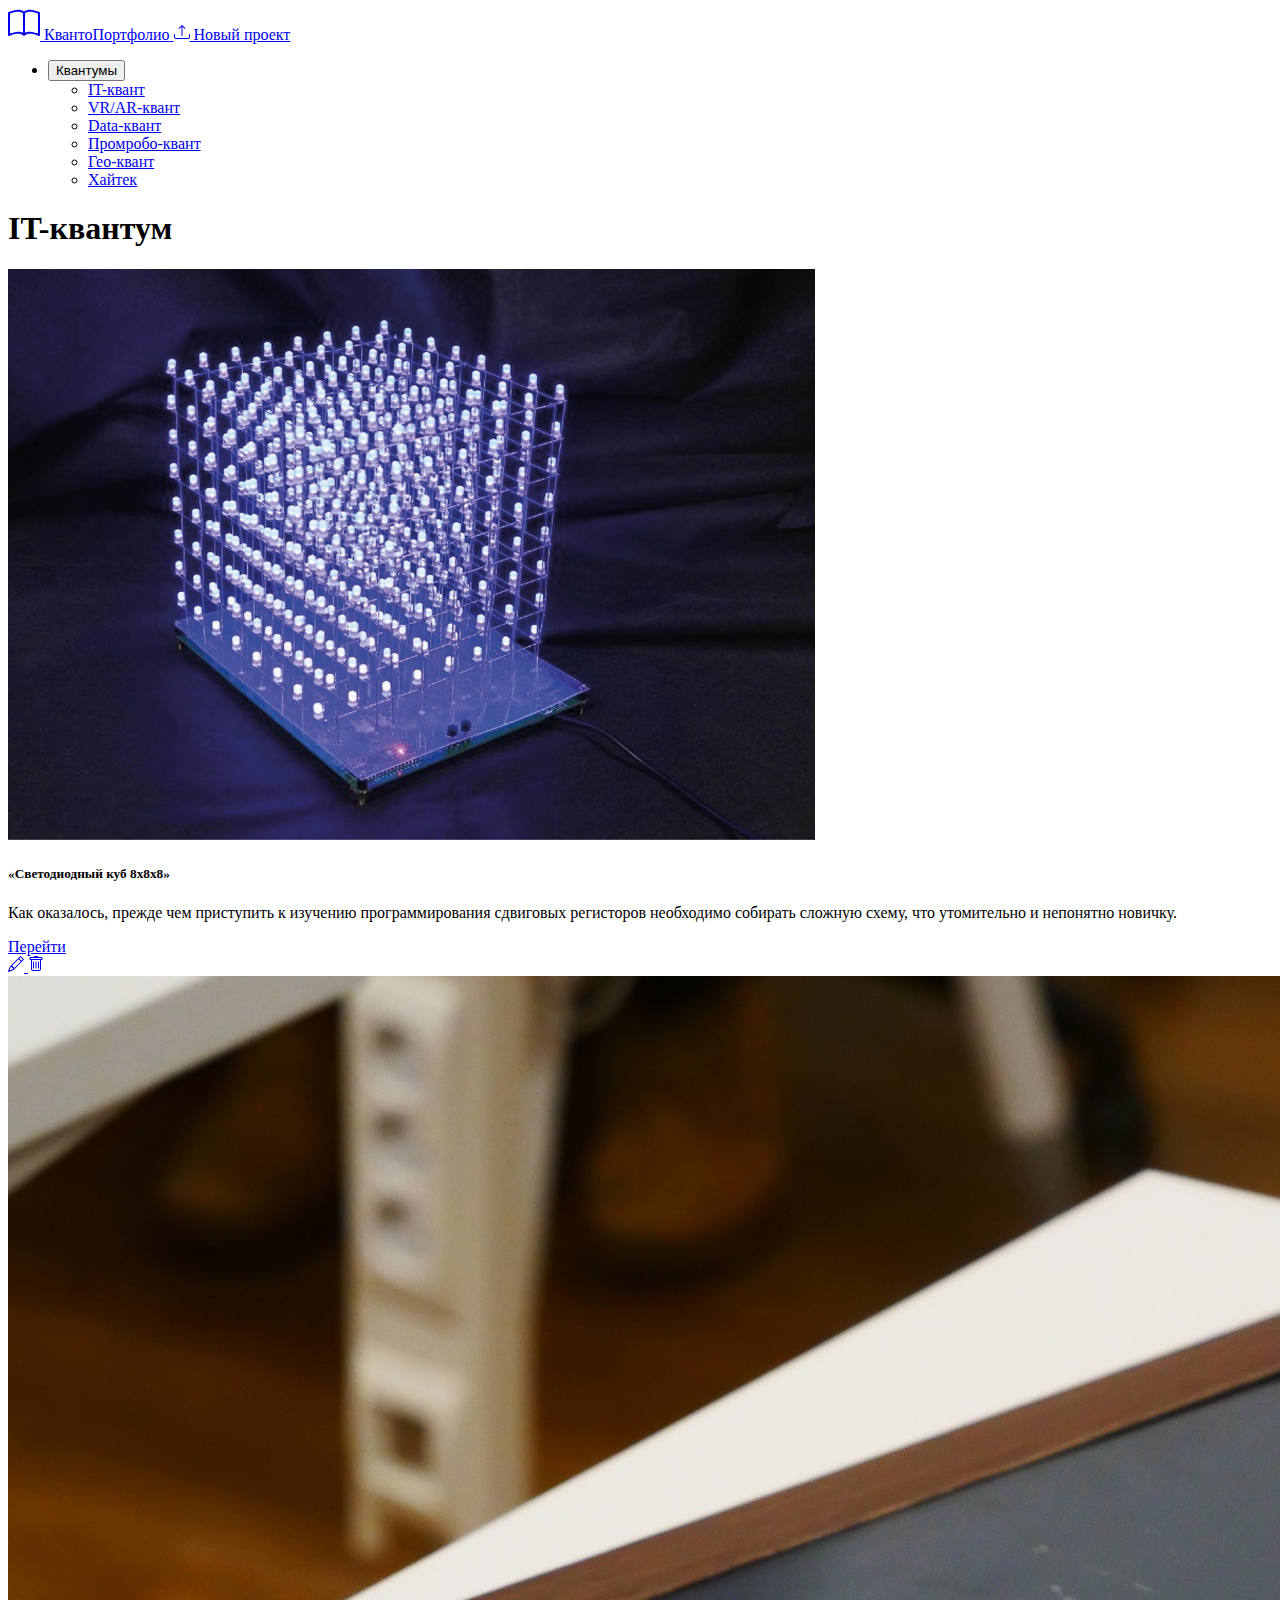
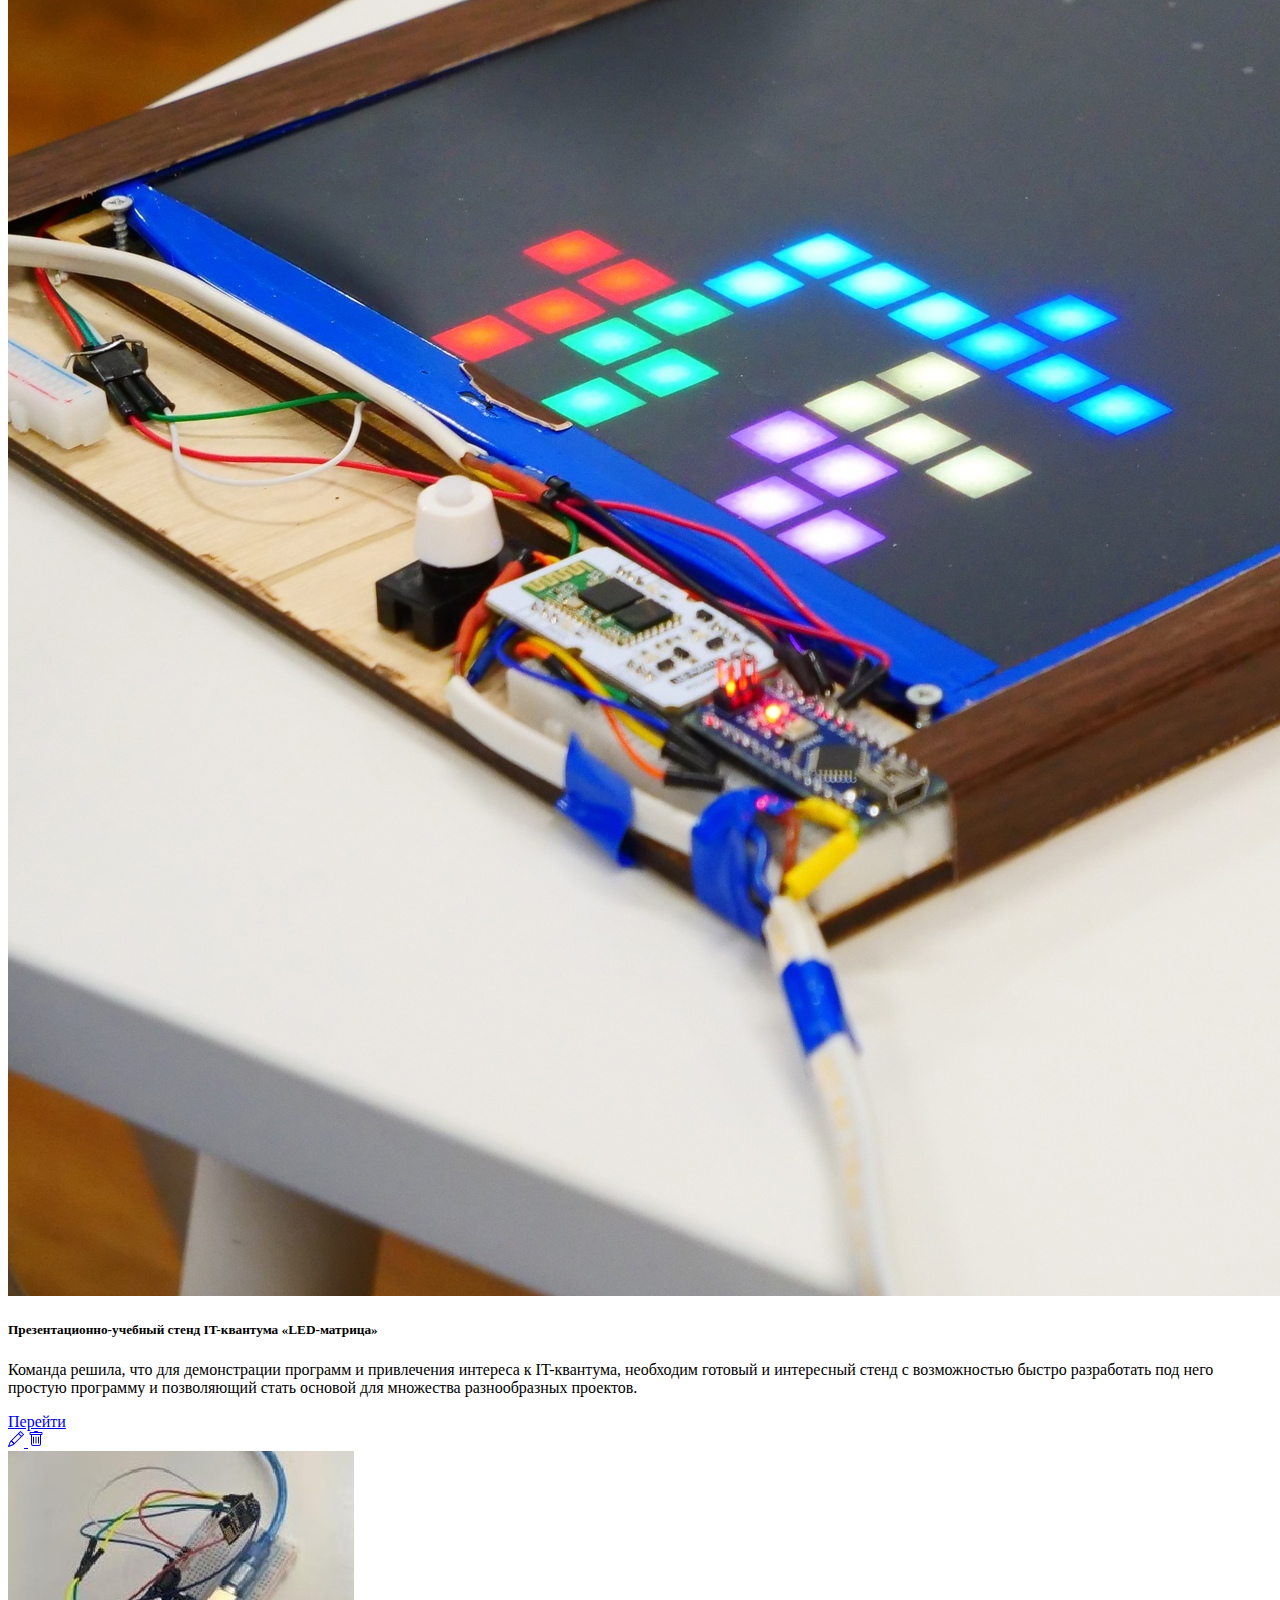
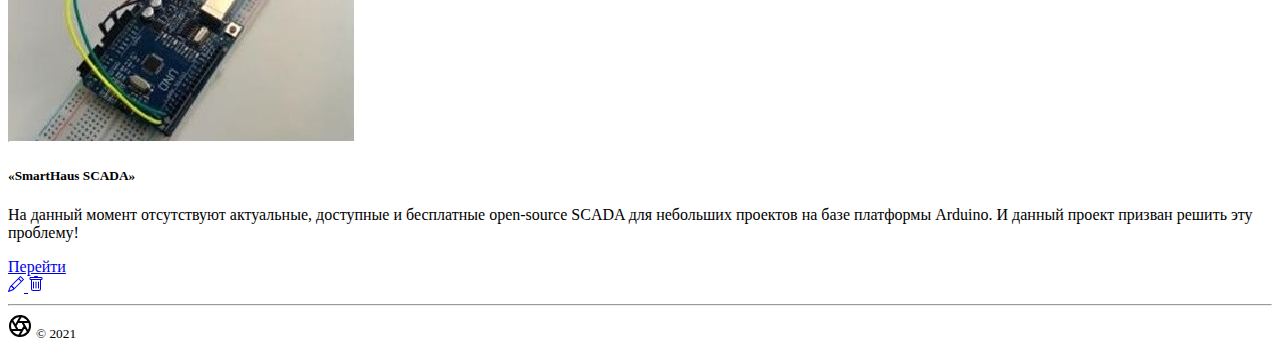
<file: index.html>
<!DOCTYPE html>
<head>
	<meta charset="utf-8" />
	<title>Главная</title>
	<link href="https://cdn.jsdelivr.net/npm/bootstrap@5.0.2/dist/css/bootstrap.min.css" rel="stylesheet" integrity="sha384-EVSTQN3/azprG1Anm3QDgpJLIm9Nao0Yz1ztcQTwFspd3yD65VohhpuuCOmLASjC" crossorigin="anonymous">
	<script src="https://cdn.jsdelivr.net/npm/bootstrap@5.0.2/dist/js/bootstrap.bundle.min.js" integrity="sha384-MrcW6ZMFYlzcLA8Nl+NtUVF0sA7MsXsP1UyJoMp4YLEuNSfAP+JcXn/tWtIaxVXM" crossorigin="anonymous"></script>

	<link rel="stylesheet" href="css/main.css">
</head>
<body>


<div class="container-fluid">
    <header class="row d-flex flex-wrap py-3 mb-4 border-bottom header">
      <a href="#" class="text-center col-12 col-md-4 d-flex align-items-center mb-3 mb-md-0 me-md-auto text-dark text-decoration-none">
        <svg xmlns="http://www.w3.org/2000/svg" width="32" height="32" fill="currentColor" class="bi bi-book me-2" viewBox="0 0 16 16">
          <path d="M1 2.828c.885-.37 2.154-.769 3.388-.893 1.33-.134 2.458.063 3.112.752v9.746c-.935-.53-2.12-.603-3.213-.493-1.18.12-2.37.461-3.287.811V2.828zm7.5-.141c.654-.689 1.782-.886 3.112-.752 1.234.124 2.503.523 3.388.893v9.923c-.918-.35-2.107-.692-3.287-.81-1.094-.111-2.278-.039-3.213.492V2.687zM8 1.783C7.015.936 5.587.81 4.287.94c-1.514.153-3.042.672-3.994 1.105A.5.5 0 0 0 0 2.5v11a.5.5 0 0 0 .707.455c.882-.4 2.303-.881 3.68-1.02 1.409-.142 2.59.087 3.223.877a.5.5 0 0 0 .78 0c.633-.79 1.814-1.019 3.222-.877 1.378.139 2.8.62 3.681 1.02A.5.5 0 0 0 16 13.5v-11a.5.5 0 0 0-.293-.455c-.952-.433-2.48-.952-3.994-1.105C10.413.809 8.985.936 8 1.783z"/>
        </svg>
        <span class="fs-4">КвантоПортфолио</span>
      </a>
      
      <a href="#" class="col-6 col-md-2 btn btn-primary">
        <svg xmlns="http://www.w3.org/2000/svg" width="16" height="16" fill="currentColor" class="bi bi-upload" viewBox="0 0 16 16">
          <path d="M.5 9.9a.5.5 0 0 1 .5.5v2.5a1 1 0 0 0 1 1h12a1 1 0 0 0 1-1v-2.5a.5.5 0 0 1 1 0v2.5a2 2 0 0 1-2 2H2a2 2 0 0 1-2-2v-2.5a.5.5 0 0 1 .5-.5z"/>
          <path d="M7.646 1.146a.5.5 0 0 1 .708 0l3 3a.5.5 0 0 1-.708.708L8.5 2.707V11.5a.5.5 0 0 1-1 0V2.707L5.354 4.854a.5.5 0 1 1-.708-.708l3-3z"/>
        </svg>
        Новый проект
      </a>

      <ul class="col-6 col-md-1 nav nav-pills">
        <li class="nav-item">
          <button type="button" class="btn dropdown-toggle nav-link" data-bs-toggle="dropdown" aria-expanded="false">Квантумы</button>
            <ul class="dropdown-menu">
              <li><a class="dropdown-item" href="indexIT.html">IT-квант</a></li>
              <li><a class="dropdown-item" href="indexVR.html">VR/AR-квант</a></li>
              <li><a class="dropdown-item" href="indexData.html">Data-квант</a></li>
              <li><a class="dropdown-item" href="indexPromrobo.html">Промробо-квант</a></li>
              <li><a class="dropdown-item" href="indexGeo.html">Гео-квант</a></li>
              <li><a class="dropdown-item" href="indexHaitek.html">Хайтек</a></li>
            </ul>
        </li>
      </ul>
    </header>
</div>


     <div class="container">
      <h1 class="text-center my-5">IT-квантум</h1>
      <div class="row d-flex justify-content-between">
        <div class="col-4">
          <div class="card">
            <img src="img/11.jpg" alt="" class="card-img-top">
           
            <div class="card-body">
              <h5 class="card-title">«Светодиодный куб 8x8x8»</h5>
              <p class="card-text">Как оказалось, прежде чем приступить к изучению программирования сдвиговых регисторов необходимо собирать сложную схему, что утомительно и непонятно новичку.</p>
              <div class="card-buttons d-flex justify-content-between">
                <a href="projekt.html" class="btn btn-primary btn-information">Перейти</a>
              <div class="btn-group" role="group">
                <a href="#" class="btn btn-outline-primary">
                  <svg xmlns="http://www.w3.org/2000/svg" width="16" height="16" fill="currentColor" class="bi bi-pencil" viewBox="0 0 16 16">
                    <path d="M12.146.146a.5.5 0 0 1 .708 0l3 3a.5.5 0 0 1 0 .708l-10 10a.5.5 0 0 1-.168.11l-5 2a.5.5 0 0 1-.65-.65l2-5a.5.5 0 0 1 .11-.168l10-10zM11.207 2.5 13.5 4.793 14.793 3.5 12.5 1.207 11.207 2.5zm1.586 3L10.5 3.207 4 9.707V10h.5a.5.5 0 0 1 .5.5v.5h.5a.5.5 0 0 1 .5.5v.5h.293l6.5-6.5zm-9.761 5.175-.106.106-1.528 3.821 3.821-1.528.106-.106A.5.5 0 0 1 5 12.5V12h-.5a.5.5 0 0 1-.5-.5V11h-.5a.5.5 0 0 1-.468-.325z"/>
                  </svg> 
                </a>
                <a href="#" class="btn btn-outline-primary">
                  <svg xmlns="http://www.w3.org/2000/svg" width="16" height="16" fill="currentColor" class="bi bi-trash" viewBox="0 0 16 16">
                    <path d="M5.5 5.5A.5.5 0 0 1 6 6v6a.5.5 0 0 1-1 0V6a.5.5 0 0 1 .5-.5zm2.5 0a.5.5 0 0 1 .5.5v6a.5.5 0 0 1-1 0V6a.5.5 0 0 1 .5-.5zm3 .5a.5.5 0 0 0-1 0v6a.5.5 0 0 0 1 0V6z"/>
                    <path fill-rule="evenodd" d="M14.5 3a1 1 0 0 1-1 1H13v9a2 2 0 0 1-2 2H5a2 2 0 0 1-2-2V4h-.5a1 1 0 0 1-1-1V2a1 1 0 0 1 1-1H6a1 1 0 0 1 1-1h2a1 1 0 0 1 1 1h3.5a1 1 0 0 1 1 1v1zM4.118 4 4 4.059V13a1 1 0 0 0 1 1h6a1 1 0 0 0 1-1V4.059L11.882 4H4.118zM2.5 3V2h11v1h-11z"/>
                  </svg>
                </a>
              </div>
              <!-- ./btn-group -->
              </div>
              <!-- /.card-buttons -->
            </div>
            <!-- ./card-body -->
          </div>
          <!-- ./card -->
        </div>
        <!-- /.col-4 -->

        <div class="col-4">
          <div class="card">
            <img src="img/12.jpg" alt="" class="card-img-top">
            <div class="card-body">
              <h5 class="card-title">Презентационно-учебный стенд IT-квантума «LED-матрица»</h5>
              <p class="card-text">Команда решила, что для демонстрации программ и привлечения интереса к IT-квантума, необходим готовый и интересный стенд с возможностью быстро разработать под него простую программу и позволяющий стать основой для множества разнообразных проектов.</p>
              <div class="card-buttons d-flex justify-content-between">
                <a href="projekt.html" class="btn btn-primary btn-information">Перейти</a>
              <div class="btn-group" role="group">
                <a href="#" class="btn btn-outline-primary">
                  <svg xmlns="http://www.w3.org/2000/svg" width="16" height="16" fill="currentColor" class="bi bi-pencil" viewBox="0 0 16 16">
                    <path d="M12.146.146a.5.5 0 0 1 .708 0l3 3a.5.5 0 0 1 0 .708l-10 10a.5.5 0 0 1-.168.11l-5 2a.5.5 0 0 1-.65-.65l2-5a.5.5 0 0 1 .11-.168l10-10zM11.207 2.5 13.5 4.793 14.793 3.5 12.5 1.207 11.207 2.5zm1.586 3L10.5 3.207 4 9.707V10h.5a.5.5 0 0 1 .5.5v.5h.5a.5.5 0 0 1 .5.5v.5h.293l6.5-6.5zm-9.761 5.175-.106.106-1.528 3.821 3.821-1.528.106-.106A.5.5 0 0 1 5 12.5V12h-.5a.5.5 0 0 1-.5-.5V11h-.5a.5.5 0 0 1-.468-.325z"/>
                  </svg> 
                </a>
                <a href="#" class="btn btn-outline-primary">
                  <svg xmlns="http://www.w3.org/2000/svg" width="16" height="16" fill="currentColor" class="bi bi-trash" viewBox="0 0 16 16">
                    <path d="M5.5 5.5A.5.5 0 0 1 6 6v6a.5.5 0 0 1-1 0V6a.5.5 0 0 1 .5-.5zm2.5 0a.5.5 0 0 1 .5.5v6a.5.5 0 0 1-1 0V6a.5.5 0 0 1 .5-.5zm3 .5a.5.5 0 0 0-1 0v6a.5.5 0 0 0 1 0V6z"/>
                    <path fill-rule="evenodd" d="M14.5 3a1 1 0 0 1-1 1H13v9a2 2 0 0 1-2 2H5a2 2 0 0 1-2-2V4h-.5a1 1 0 0 1-1-1V2a1 1 0 0 1 1-1H6a1 1 0 0 1 1-1h2a1 1 0 0 1 1 1h3.5a1 1 0 0 1 1 1v1zM4.118 4 4 4.059V13a1 1 0 0 0 1 1h6a1 1 0 0 0 1-1V4.059L11.882 4H4.118zM2.5 3V2h11v1h-11z"/>
                  </svg>
                </a>
              </div>
              <!-- ./btn-group -->
              </div>
              <!-- /.card-buttons -->
            </div>
            <!-- ./card-body -->
          </div>
          <!-- ./card -->
        </div>
        <!-- /.col-4 -->

        <div class="col-4">
          <div class="card">
            <img src="img/14.jpg" alt="" class="card-img-top">

            <div class="card-body">
              <h5 class="card-title">«SmartHaus SCADA»</h5>
              <p class="card-text">На данный момент отсутствуют актуальные, доступные и бесплатные open-source SCADA для небольших проектов на базе платформы Arduino. И данный проект призван решить эту проблему!</p>
              <div class="card-buttons d-flex justify-content-between">
                <a href="projekt.html" class="btn btn-primary btn-information">Перейти</a>
              <div class="btn-group" role="group">
                <a href="#" class="btn btn-outline-primary">
                  <svg xmlns="http://www.w3.org/2000/svg" width="16" height="16" fill="currentColor" class="bi bi-pencil" viewBox="0 0 16 16">
                    <path d="M12.146.146a.5.5 0 0 1 .708 0l3 3a.5.5 0 0 1 0 .708l-10 10a.5.5 0 0 1-.168.11l-5 2a.5.5 0 0 1-.65-.65l2-5a.5.5 0 0 1 .11-.168l10-10zM11.207 2.5 13.5 4.793 14.793 3.5 12.5 1.207 11.207 2.5zm1.586 3L10.5 3.207 4 9.707V10h.5a.5.5 0 0 1 .5.5v.5h.5a.5.5 0 0 1 .5.5v.5h.293l6.5-6.5zm-9.761 5.175-.106.106-1.528 3.821 3.821-1.528.106-.106A.5.5 0 0 1 5 12.5V12h-.5a.5.5 0 0 1-.5-.5V11h-.5a.5.5 0 0 1-.468-.325z"/>
                  </svg> 
                </a>
                <a href="#" class="btn btn-outline-primary">
                  <svg xmlns="http://www.w3.org/2000/svg" width="16" height="16" fill="currentColor" class="bi bi-trash" viewBox="0 0 16 16">
                    <path d="M5.5 5.5A.5.5 0 0 1 6 6v6a.5.5 0 0 1-1 0V6a.5.5 0 0 1 .5-.5zm2.5 0a.5.5 0 0 1 .5.5v6a.5.5 0 0 1-1 0V6a.5.5 0 0 1 .5-.5zm3 .5a.5.5 0 0 0-1 0v6a.5.5 0 0 0 1 0V6z"/>
                    <path fill-rule="evenodd" d="M14.5 3a1 1 0 0 1-1 1H13v9a2 2 0 0 1-2 2H5a2 2 0 0 1-2-2V4h-.5a1 1 0 0 1-1-1V2a1 1 0 0 1 1-1H6a1 1 0 0 1 1-1h2a1 1 0 0 1 1 1h3.5a1 1 0 0 1 1 1v1zM4.118 4 4 4.059V13a1 1 0 0 0 1 1h6a1 1 0 0 0 1-1V4.059L11.882 4H4.118zM2.5 3V2h11v1h-11z"/>
                  </svg>
                </a>
              </div>
              <!-- ./btn-group -->
              </div>
              <!-- /.card-buttons -->
            </div>
            <!-- ./card-body -->
          </div>
          <!-- ./card -->
        </div>
        <!-- /.col-4 -->
      </div>
      <!-- ./row -->
    </div>

    <!-- Вариант 1: Bootstrap в связке с Popper -->
    <script src="https://cdn.jsdelivr.net/npm/bootstrap@5.0.2/dist/js/bootstrap.bundle.min.js" integrity="sha384-MrcW6ZMFYlzcLA8Nl+NtUVF0sA7MsXsP1UyJoMp4YLEuNSfAP+JcXn/tWtIaxVXM" crossorigin="anonymous"></script>
  </body>
</html>

    <!-- Вариант 1: Bootstrap в связке с Popper -->
    <script src="https://cdn.jsdelivr.net/npm/bootstrap@5.0.2/dist/js/bootstrap.bundle.min.js" integrity="sha384-MrcW6ZMFYlzcLA8Nl+NtUVF0sA7MsXsP1UyJoMp4YLEuNSfAP+JcXn/tWtIaxVXM" crossorigin="anonymous"></script>
  </body>
</html>


<hr class="hr">
<conteiner>
<footer class="container py-5">
  <div class="row">
    <div class="col-12 col-md">
      <svg xmlns="http://www.w3.org/2000/svg" width="24" height="24" fill="none" stroke="currentColor" stroke-linecap="round" stroke-linejoin="round" stroke-width="2" class="d-block mb-2" role="img" viewBox="0 0 24 24"><title>Product</title><circle cx="12" cy="12" r="10"></circle><path d="M14.31 8l5.74 9.94M9.69 8h11.48M7.38 12l5.74-9.94M9.69 16L3.95 6.06M14.31 16H2.83m13.79-4l-5.74 9.94"></path></svg>
      <small class="d-block mb-3 text-muted">© 2021</small>
    </div>
  </div>
</footer>
</conteiner>
</file>
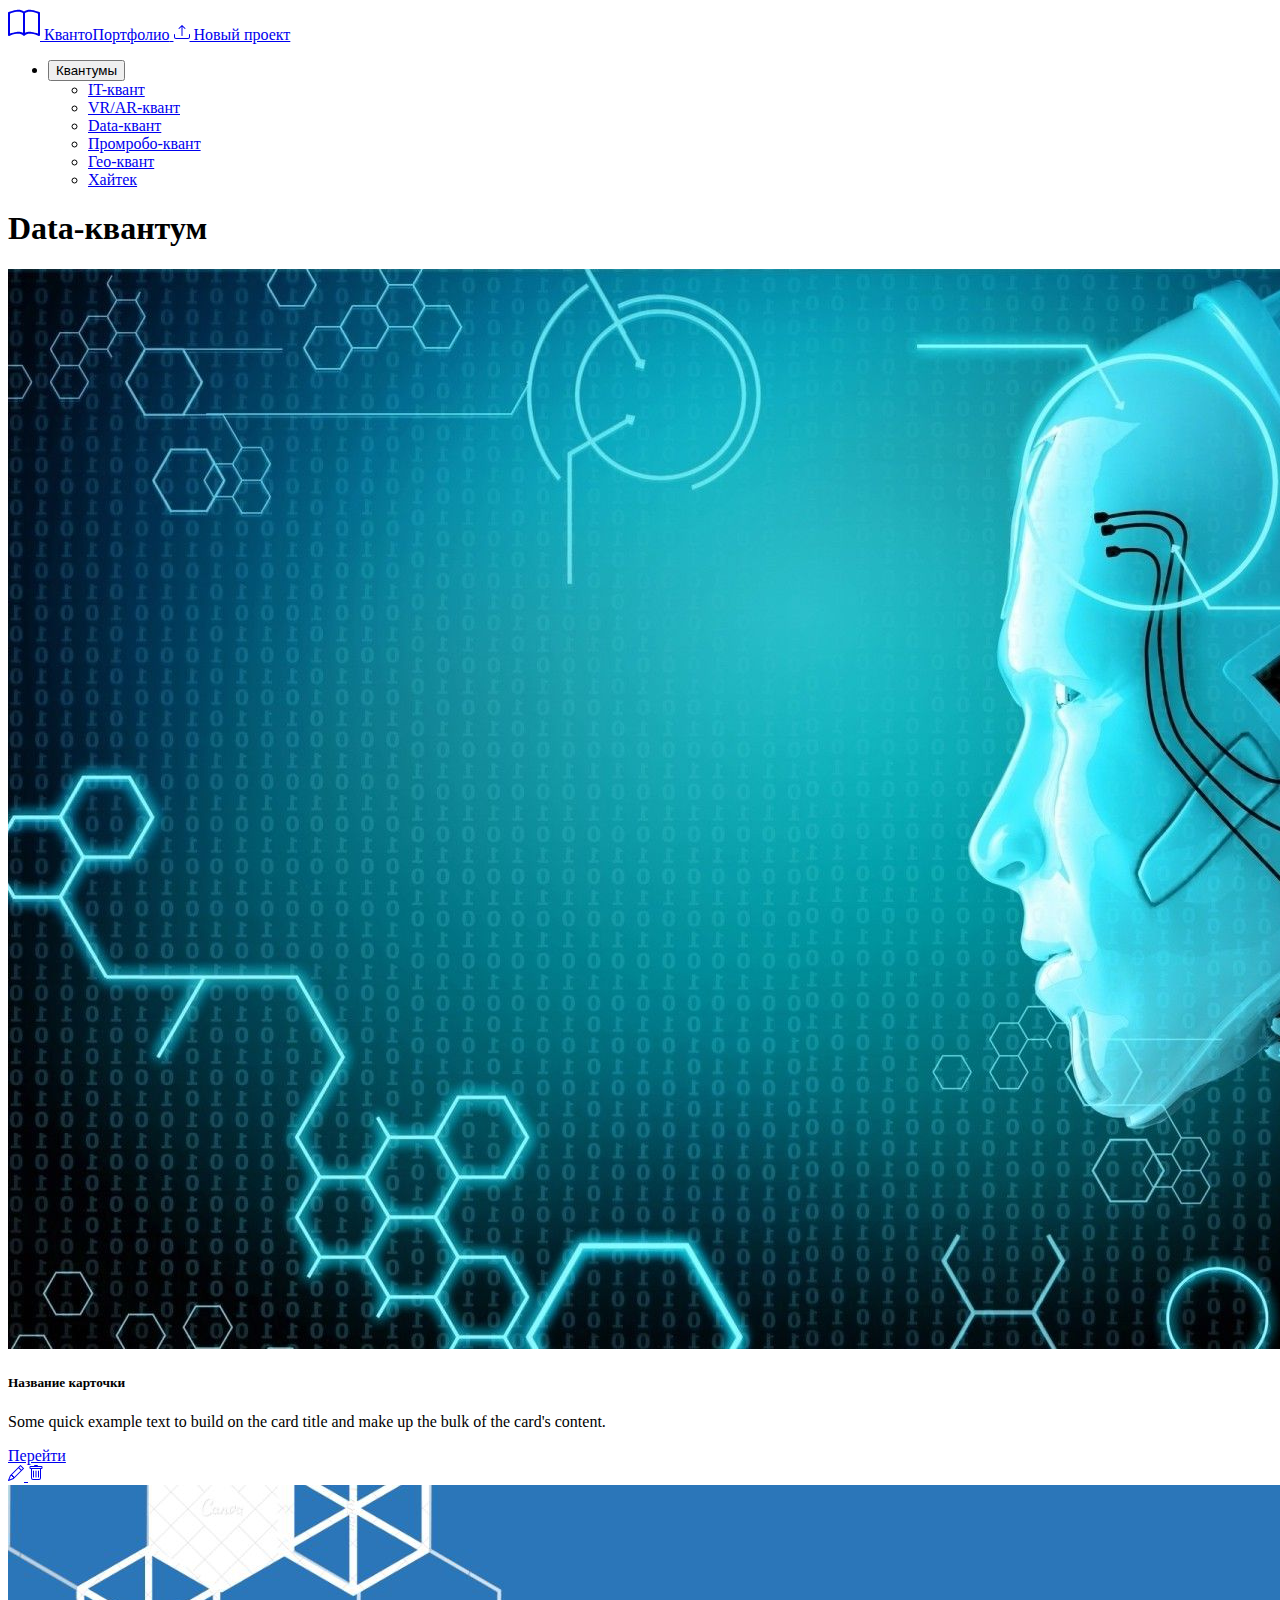
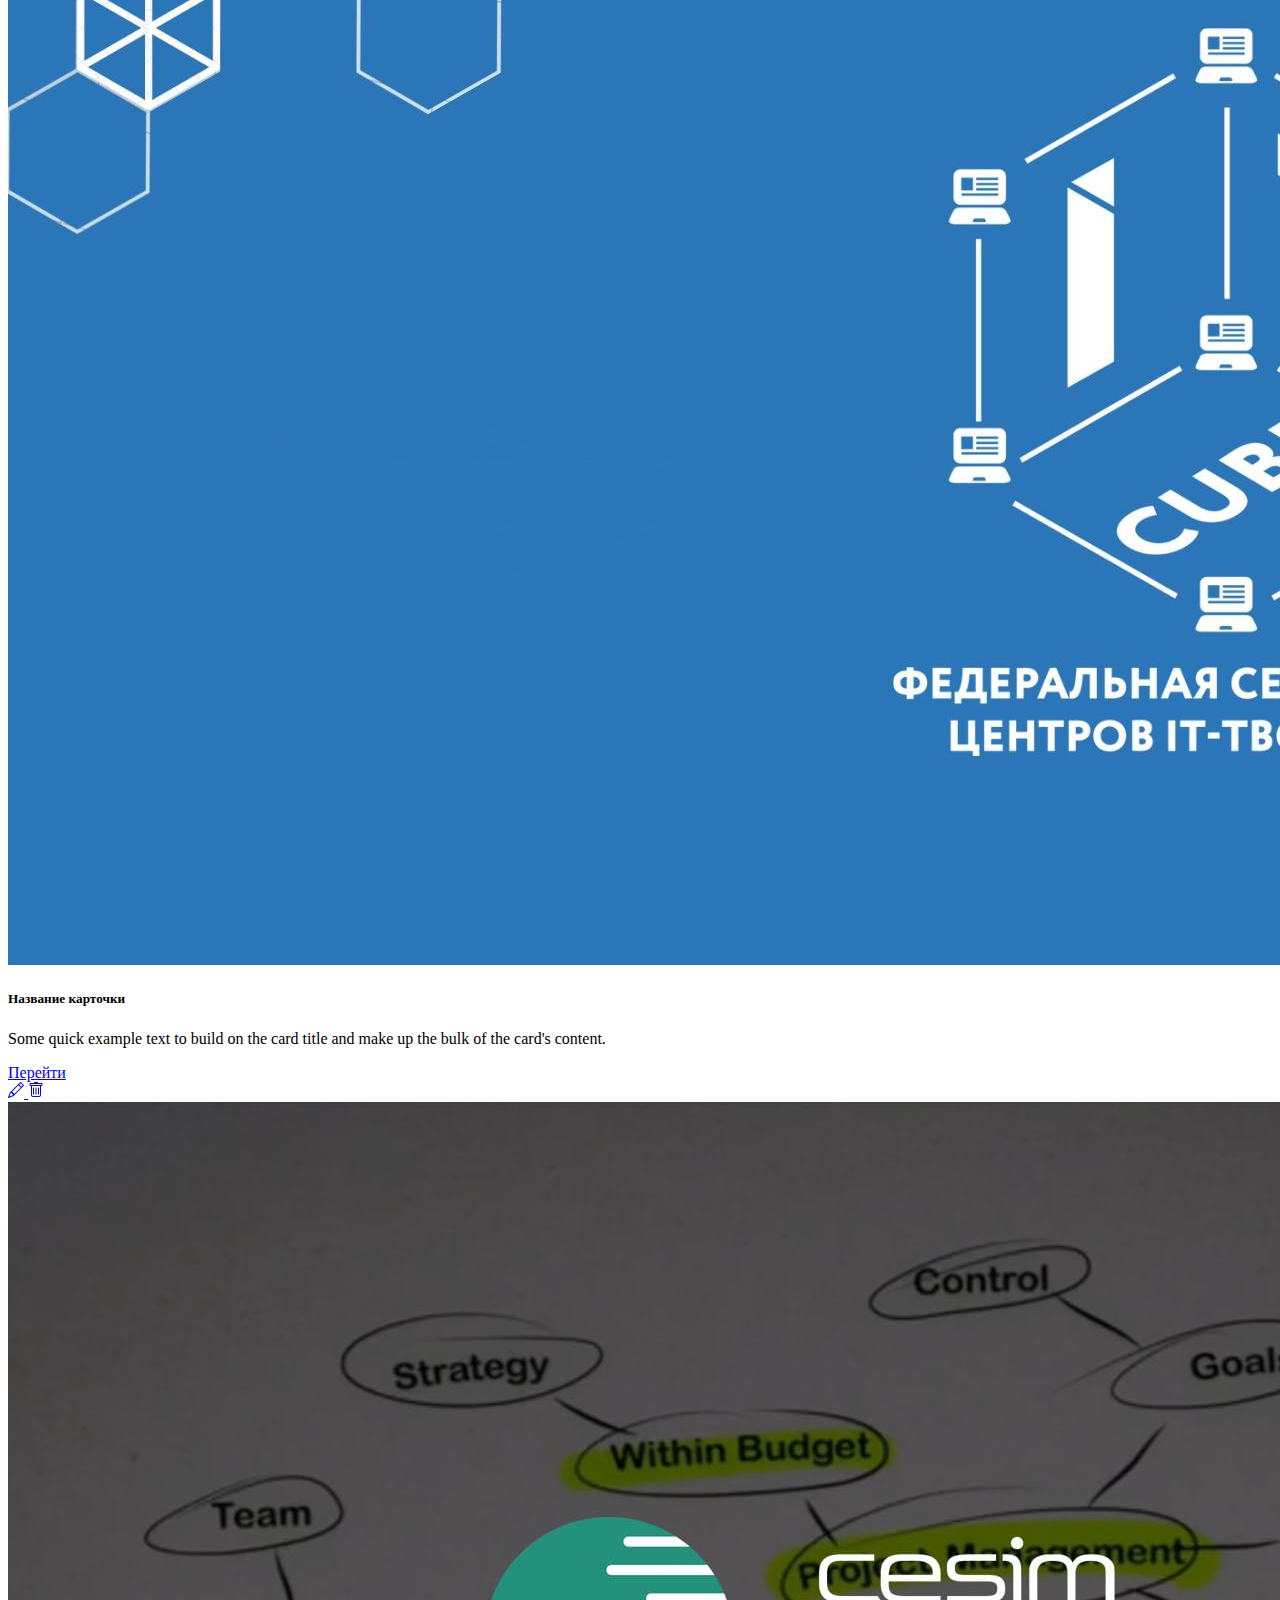
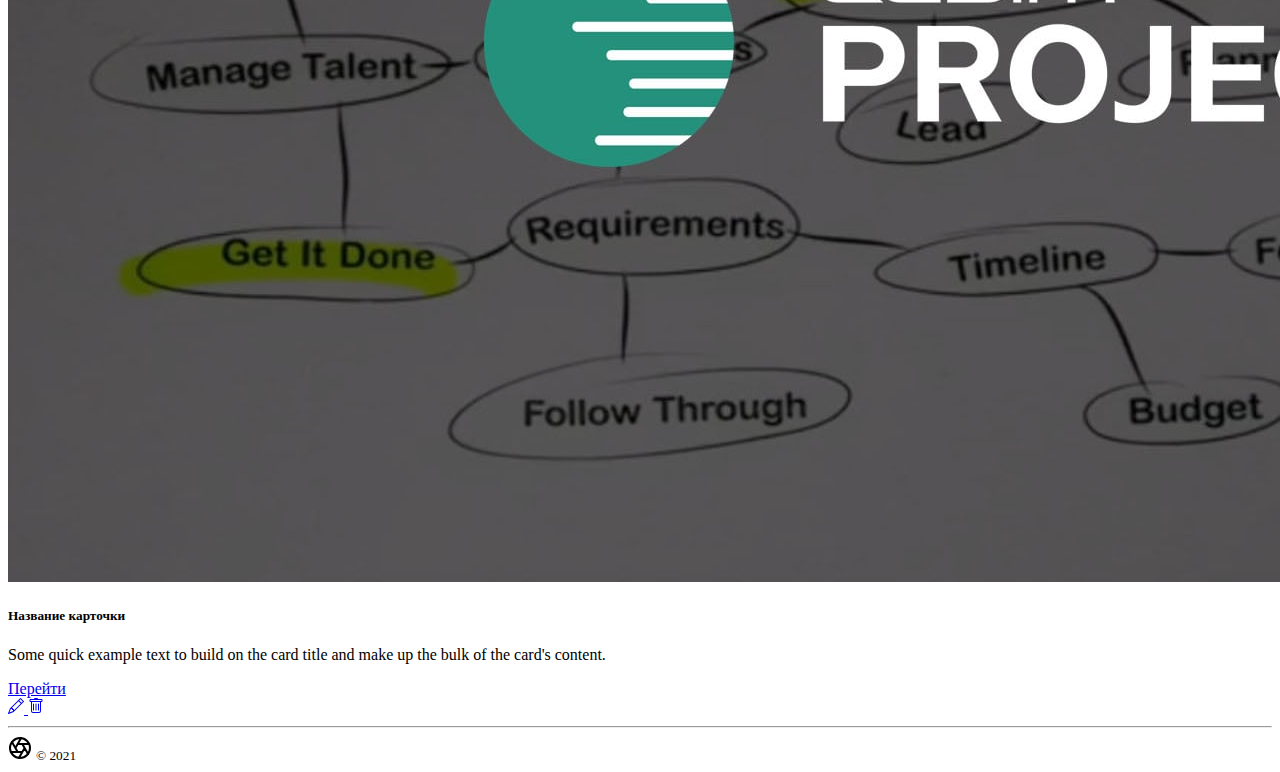
<file: indexData.html>
<!DOCTYPE html>
<head>
	<meta charset="utf-8" />
	<title>Главная</title>
	<link href="https://cdn.jsdelivr.net/npm/bootstrap@5.0.2/dist/css/bootstrap.min.css" rel="stylesheet" integrity="sha384-EVSTQN3/azprG1Anm3QDgpJLIm9Nao0Yz1ztcQTwFspd3yD65VohhpuuCOmLASjC" crossorigin="anonymous">
	<script src="https://cdn.jsdelivr.net/npm/bootstrap@5.0.2/dist/js/bootstrap.bundle.min.js" integrity="sha384-MrcW6ZMFYlzcLA8Nl+NtUVF0sA7MsXsP1UyJoMp4YLEuNSfAP+JcXn/tWtIaxVXM" crossorigin="anonymous"></script>

	<link rel="stylesheet" href="css/main.css">
</head>
<body>


<div class="container-fluid">
    <header class="row d-flex flex-wrap py-3 mb-4 border-bottom header">
      <a href="#" class="text-center col-12 col-md-4 d-flex align-items-center mb-3 mb-md-0 me-md-auto text-dark text-decoration-none">
        <svg xmlns="http://www.w3.org/2000/svg" width="32" height="32" fill="currentColor" class="bi bi-book me-2" viewBox="0 0 16 16">
          <path d="M1 2.828c.885-.37 2.154-.769 3.388-.893 1.33-.134 2.458.063 3.112.752v9.746c-.935-.53-2.12-.603-3.213-.493-1.18.12-2.37.461-3.287.811V2.828zm7.5-.141c.654-.689 1.782-.886 3.112-.752 1.234.124 2.503.523 3.388.893v9.923c-.918-.35-2.107-.692-3.287-.81-1.094-.111-2.278-.039-3.213.492V2.687zM8 1.783C7.015.936 5.587.81 4.287.94c-1.514.153-3.042.672-3.994 1.105A.5.5 0 0 0 0 2.5v11a.5.5 0 0 0 .707.455c.882-.4 2.303-.881 3.68-1.02 1.409-.142 2.59.087 3.223.877a.5.5 0 0 0 .78 0c.633-.79 1.814-1.019 3.222-.877 1.378.139 2.8.62 3.681 1.02A.5.5 0 0 0 16 13.5v-11a.5.5 0 0 0-.293-.455c-.952-.433-2.48-.952-3.994-1.105C10.413.809 8.985.936 8 1.783z"/>
        </svg>
        <span class="fs-4">КвантоПортфолио</span>
      </a>
      
      <a href="#" class="col-6 col-md-2 btn btn-primary">
        <svg xmlns="http://www.w3.org/2000/svg" width="16" height="16" fill="currentColor" class="bi bi-upload" viewBox="0 0 16 16">
          <path d="M.5 9.9a.5.5 0 0 1 .5.5v2.5a1 1 0 0 0 1 1h12a1 1 0 0 0 1-1v-2.5a.5.5 0 0 1 1 0v2.5a2 2 0 0 1-2 2H2a2 2 0 0 1-2-2v-2.5a.5.5 0 0 1 .5-.5z"/>
          <path d="M7.646 1.146a.5.5 0 0 1 .708 0l3 3a.5.5 0 0 1-.708.708L8.5 2.707V11.5a.5.5 0 0 1-1 0V2.707L5.354 4.854a.5.5 0 1 1-.708-.708l3-3z"/>
        </svg>
        Новый проект
      </a>

      <ul class="col-6 col-md-1 nav nav-pills">
        <li class="nav-item">
          <button type="button" class="btn dropdown-toggle nav-link" data-bs-toggle="dropdown" aria-expanded="false">Квантумы</button>
            <ul class="dropdown-menu">
              <li><a class="dropdown-item" href="indexIT.html">IT-квант</a></li>
              <li><a class="dropdown-item" href="indexVR.html">VR/AR-квант</a></li>
              <li><a class="dropdown-item" href="indexData.html">Data-квант</a></li>
              <li><a class="dropdown-item" href="indexPromrobo.html">Промробо-квант</a></li>
              <li><a class="dropdown-item" href="indexGeo.html">Гео-квант</a></li>
              <li><a class="dropdown-item" href="indexHaitek.html">Хайтек</a></li>
            </ul>
        </li>
      </ul>
    </header>
</div>


     <div class="container">
      <h1 class="text-center my-5">Data-квантум</h1>
      <div class="row d-flex justify-content-between">
        <div class="col-4">
          <div class="card">
            <img src="img/5.jpg" alt="" class="card-img-top">
           
            <div class="card-body">
              <h5 class="card-title">Название карточки</h5>
              <p class="card-text">Some quick example text to build on the card title and make up the bulk of the card's content.</p>
              <div class="card-buttons d-flex justify-content-between">
                <a href="projekt.html" class="btn btn-primary btn-information">Перейти</a>
              <div class="btn-group" role="group">
                <a href="#" class="btn btn-outline-primary">
                  <svg xmlns="http://www.w3.org/2000/svg" width="16" height="16" fill="currentColor" class="bi bi-pencil" viewBox="0 0 16 16">
                    <path d="M12.146.146a.5.5 0 0 1 .708 0l3 3a.5.5 0 0 1 0 .708l-10 10a.5.5 0 0 1-.168.11l-5 2a.5.5 0 0 1-.65-.65l2-5a.5.5 0 0 1 .11-.168l10-10zM11.207 2.5 13.5 4.793 14.793 3.5 12.5 1.207 11.207 2.5zm1.586 3L10.5 3.207 4 9.707V10h.5a.5.5 0 0 1 .5.5v.5h.5a.5.5 0 0 1 .5.5v.5h.293l6.5-6.5zm-9.761 5.175-.106.106-1.528 3.821 3.821-1.528.106-.106A.5.5 0 0 1 5 12.5V12h-.5a.5.5 0 0 1-.5-.5V11h-.5a.5.5 0 0 1-.468-.325z"/>
                  </svg> 
                </a>
                <a href="#" class="btn btn-outline-primary">
                  <svg xmlns="http://www.w3.org/2000/svg" width="16" height="16" fill="currentColor" class="bi bi-trash" viewBox="0 0 16 16">
                    <path d="M5.5 5.5A.5.5 0 0 1 6 6v6a.5.5 0 0 1-1 0V6a.5.5 0 0 1 .5-.5zm2.5 0a.5.5 0 0 1 .5.5v6a.5.5 0 0 1-1 0V6a.5.5 0 0 1 .5-.5zm3 .5a.5.5 0 0 0-1 0v6a.5.5 0 0 0 1 0V6z"/>
                    <path fill-rule="evenodd" d="M14.5 3a1 1 0 0 1-1 1H13v9a2 2 0 0 1-2 2H5a2 2 0 0 1-2-2V4h-.5a1 1 0 0 1-1-1V2a1 1 0 0 1 1-1H6a1 1 0 0 1 1-1h2a1 1 0 0 1 1 1h3.5a1 1 0 0 1 1 1v1zM4.118 4 4 4.059V13a1 1 0 0 0 1 1h6a1 1 0 0 0 1-1V4.059L11.882 4H4.118zM2.5 3V2h11v1h-11z"/>
                  </svg>
                </a>
              </div>
              <!-- ./btn-group -->
              </div>
              <!-- /.card-buttons -->
            </div>
            <!-- ./card-body -->
          </div>
          <!-- ./card -->
        </div>
        <!-- /.col-4 -->

        <div class="col-4">
          <div class="card">
            <img src="img/6.jpg" alt="" class="card-img-top">
            <div class="card-body">
              <h5 class="card-title">Название карточки</h5>
              <p class="card-text">Some quick example text to build on the card title and make up the bulk of the card's content.</p>
              <div class="card-buttons d-flex justify-content-between">
                <a href="projekt.html" class="btn btn-primary btn-information">Перейти</a>
              <div class="btn-group" role="group">
                <a href="#" class="btn btn-outline-primary">
                  <svg xmlns="http://www.w3.org/2000/svg" width="16" height="16" fill="currentColor" class="bi bi-pencil" viewBox="0 0 16 16">
                    <path d="M12.146.146a.5.5 0 0 1 .708 0l3 3a.5.5 0 0 1 0 .708l-10 10a.5.5 0 0 1-.168.11l-5 2a.5.5 0 0 1-.65-.65l2-5a.5.5 0 0 1 .11-.168l10-10zM11.207 2.5 13.5 4.793 14.793 3.5 12.5 1.207 11.207 2.5zm1.586 3L10.5 3.207 4 9.707V10h.5a.5.5 0 0 1 .5.5v.5h.5a.5.5 0 0 1 .5.5v.5h.293l6.5-6.5zm-9.761 5.175-.106.106-1.528 3.821 3.821-1.528.106-.106A.5.5 0 0 1 5 12.5V12h-.5a.5.5 0 0 1-.5-.5V11h-.5a.5.5 0 0 1-.468-.325z"/>
                  </svg> 
                </a>
                <a href="#" class="btn btn-outline-primary">
                  <svg xmlns="http://www.w3.org/2000/svg" width="16" height="16" fill="currentColor" class="bi bi-trash" viewBox="0 0 16 16">
                    <path d="M5.5 5.5A.5.5 0 0 1 6 6v6a.5.5 0 0 1-1 0V6a.5.5 0 0 1 .5-.5zm2.5 0a.5.5 0 0 1 .5.5v6a.5.5 0 0 1-1 0V6a.5.5 0 0 1 .5-.5zm3 .5a.5.5 0 0 0-1 0v6a.5.5 0 0 0 1 0V6z"/>
                    <path fill-rule="evenodd" d="M14.5 3a1 1 0 0 1-1 1H13v9a2 2 0 0 1-2 2H5a2 2 0 0 1-2-2V4h-.5a1 1 0 0 1-1-1V2a1 1 0 0 1 1-1H6a1 1 0 0 1 1-1h2a1 1 0 0 1 1 1h3.5a1 1 0 0 1 1 1v1zM4.118 4 4 4.059V13a1 1 0 0 0 1 1h6a1 1 0 0 0 1-1V4.059L11.882 4H4.118zM2.5 3V2h11v1h-11z"/>
                  </svg>
                </a>
              </div>
              <!-- ./btn-group -->
              </div>
              <!-- /.card-buttons -->
            </div>
            <!-- ./card-body -->
          </div>
          <!-- ./card -->
        </div>
        <!-- /.col-4 -->

        <div class="col-4">
          <div class="card">
            <img src="img/7.jpg" alt="" class="card-img-top">

            <div class="card-body">
              <h5 class="card-title">Название карточки</h5>
              <p class="card-text">Some quick example text to build on the card title and make up the bulk of the card's content.</p>
              <div class="card-buttons d-flex justify-content-between">
                <a href="projekt.html" class="btn btn-primary btn-information">Перейти</a>
              <div class="btn-group" role="group">
                <a href="#" class="btn btn-outline-primary">
                  <svg xmlns="http://www.w3.org/2000/svg" width="16" height="16" fill="currentColor" class="bi bi-pencil" viewBox="0 0 16 16">
                    <path d="M12.146.146a.5.5 0 0 1 .708 0l3 3a.5.5 0 0 1 0 .708l-10 10a.5.5 0 0 1-.168.11l-5 2a.5.5 0 0 1-.65-.65l2-5a.5.5 0 0 1 .11-.168l10-10zM11.207 2.5 13.5 4.793 14.793 3.5 12.5 1.207 11.207 2.5zm1.586 3L10.5 3.207 4 9.707V10h.5a.5.5 0 0 1 .5.5v.5h.5a.5.5 0 0 1 .5.5v.5h.293l6.5-6.5zm-9.761 5.175-.106.106-1.528 3.821 3.821-1.528.106-.106A.5.5 0 0 1 5 12.5V12h-.5a.5.5 0 0 1-.5-.5V11h-.5a.5.5 0 0 1-.468-.325z"/>
                  </svg> 
                </a>
                <a href="#" class="btn btn-outline-primary">
                  <svg xmlns="http://www.w3.org/2000/svg" width="16" height="16" fill="currentColor" class="bi bi-trash" viewBox="0 0 16 16">
                    <path d="M5.5 5.5A.5.5 0 0 1 6 6v6a.5.5 0 0 1-1 0V6a.5.5 0 0 1 .5-.5zm2.5 0a.5.5 0 0 1 .5.5v6a.5.5 0 0 1-1 0V6a.5.5 0 0 1 .5-.5zm3 .5a.5.5 0 0 0-1 0v6a.5.5 0 0 0 1 0V6z"/>
                    <path fill-rule="evenodd" d="M14.5 3a1 1 0 0 1-1 1H13v9a2 2 0 0 1-2 2H5a2 2 0 0 1-2-2V4h-.5a1 1 0 0 1-1-1V2a1 1 0 0 1 1-1H6a1 1 0 0 1 1-1h2a1 1 0 0 1 1 1h3.5a1 1 0 0 1 1 1v1zM4.118 4 4 4.059V13a1 1 0 0 0 1 1h6a1 1 0 0 0 1-1V4.059L11.882 4H4.118zM2.5 3V2h11v1h-11z"/>
                  </svg>
                </a>
              </div>
              <!-- ./btn-group -->
              </div>
              <!-- /.card-buttons -->
            </div>
            <!-- ./card-body -->
          </div>
          <!-- ./card -->
        </div>
        <!-- /.col-4 -->
      </div>
      <!-- ./row -->
    </div>

    <!-- Вариант 1: Bootstrap в связке с Popper -->
    <script src="https://cdn.jsdelivr.net/npm/bootstrap@5.0.2/dist/js/bootstrap.bundle.min.js" integrity="sha384-MrcW6ZMFYlzcLA8Nl+NtUVF0sA7MsXsP1UyJoMp4YLEuNSfAP+JcXn/tWtIaxVXM" crossorigin="anonymous"></script>
  </body>
</html>

    <!-- Вариант 1: Bootstrap в связке с Popper -->
    <script src="https://cdn.jsdelivr.net/npm/bootstrap@5.0.2/dist/js/bootstrap.bundle.min.js" integrity="sha384-MrcW6ZMFYlzcLA8Nl+NtUVF0sA7MsXsP1UyJoMp4YLEuNSfAP+JcXn/tWtIaxVXM" crossorigin="anonymous"></script>
  </body>
</html>


<hr class="hr">
<conteiner>
<footer class="container py-5">
  <div class="row">
    <div class="col-12 col-md">
      <svg xmlns="http://www.w3.org/2000/svg" width="24" height="24" fill="none" stroke="currentColor" stroke-linecap="round" stroke-linejoin="round" stroke-width="2" class="d-block mb-2" role="img" viewBox="0 0 24 24"><title>Product</title><circle cx="12" cy="12" r="10"></circle><path d="M14.31 8l5.74 9.94M9.69 8h11.48M7.38 12l5.74-9.94M9.69 16L3.95 6.06M14.31 16H2.83m13.79-4l-5.74 9.94"></path></svg>
      <small class="d-block mb-3 text-muted">© 2021</small>
    </div>
  </div>
</footer>
</conteiner>
</file>
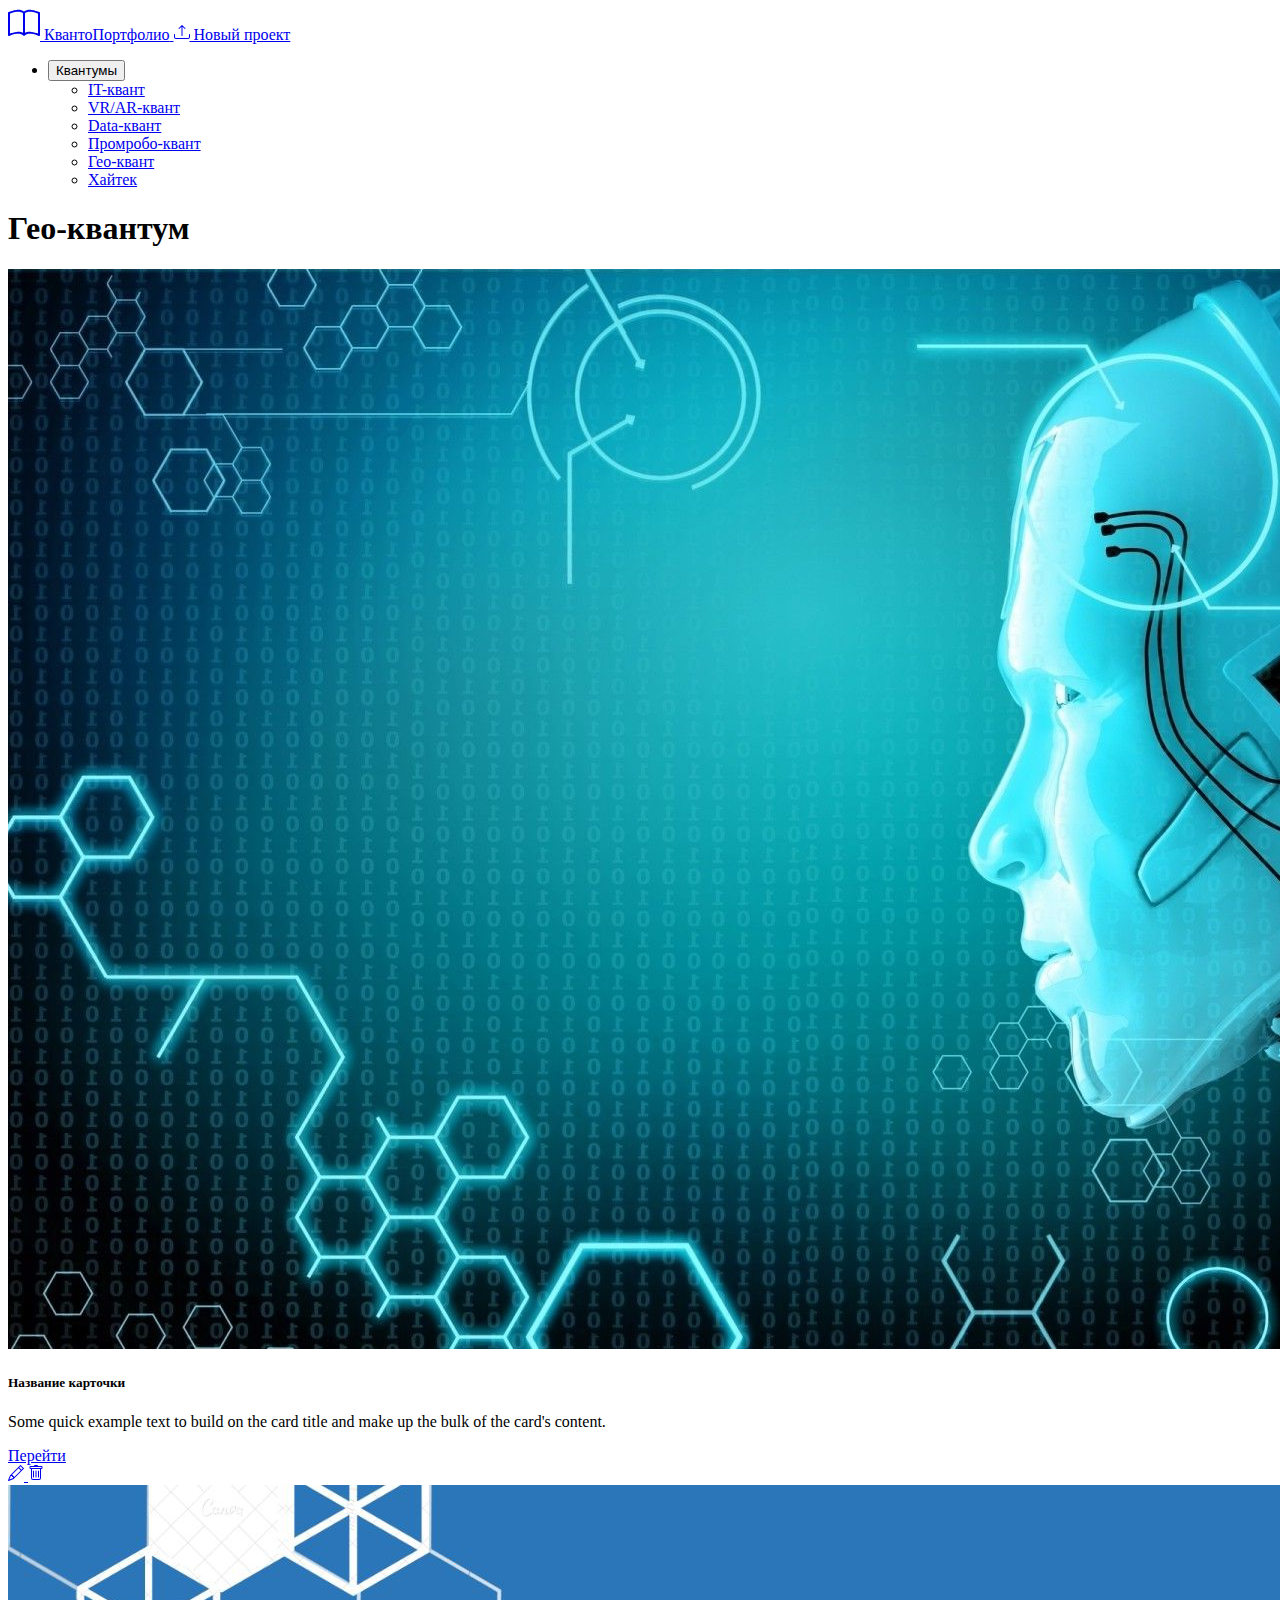
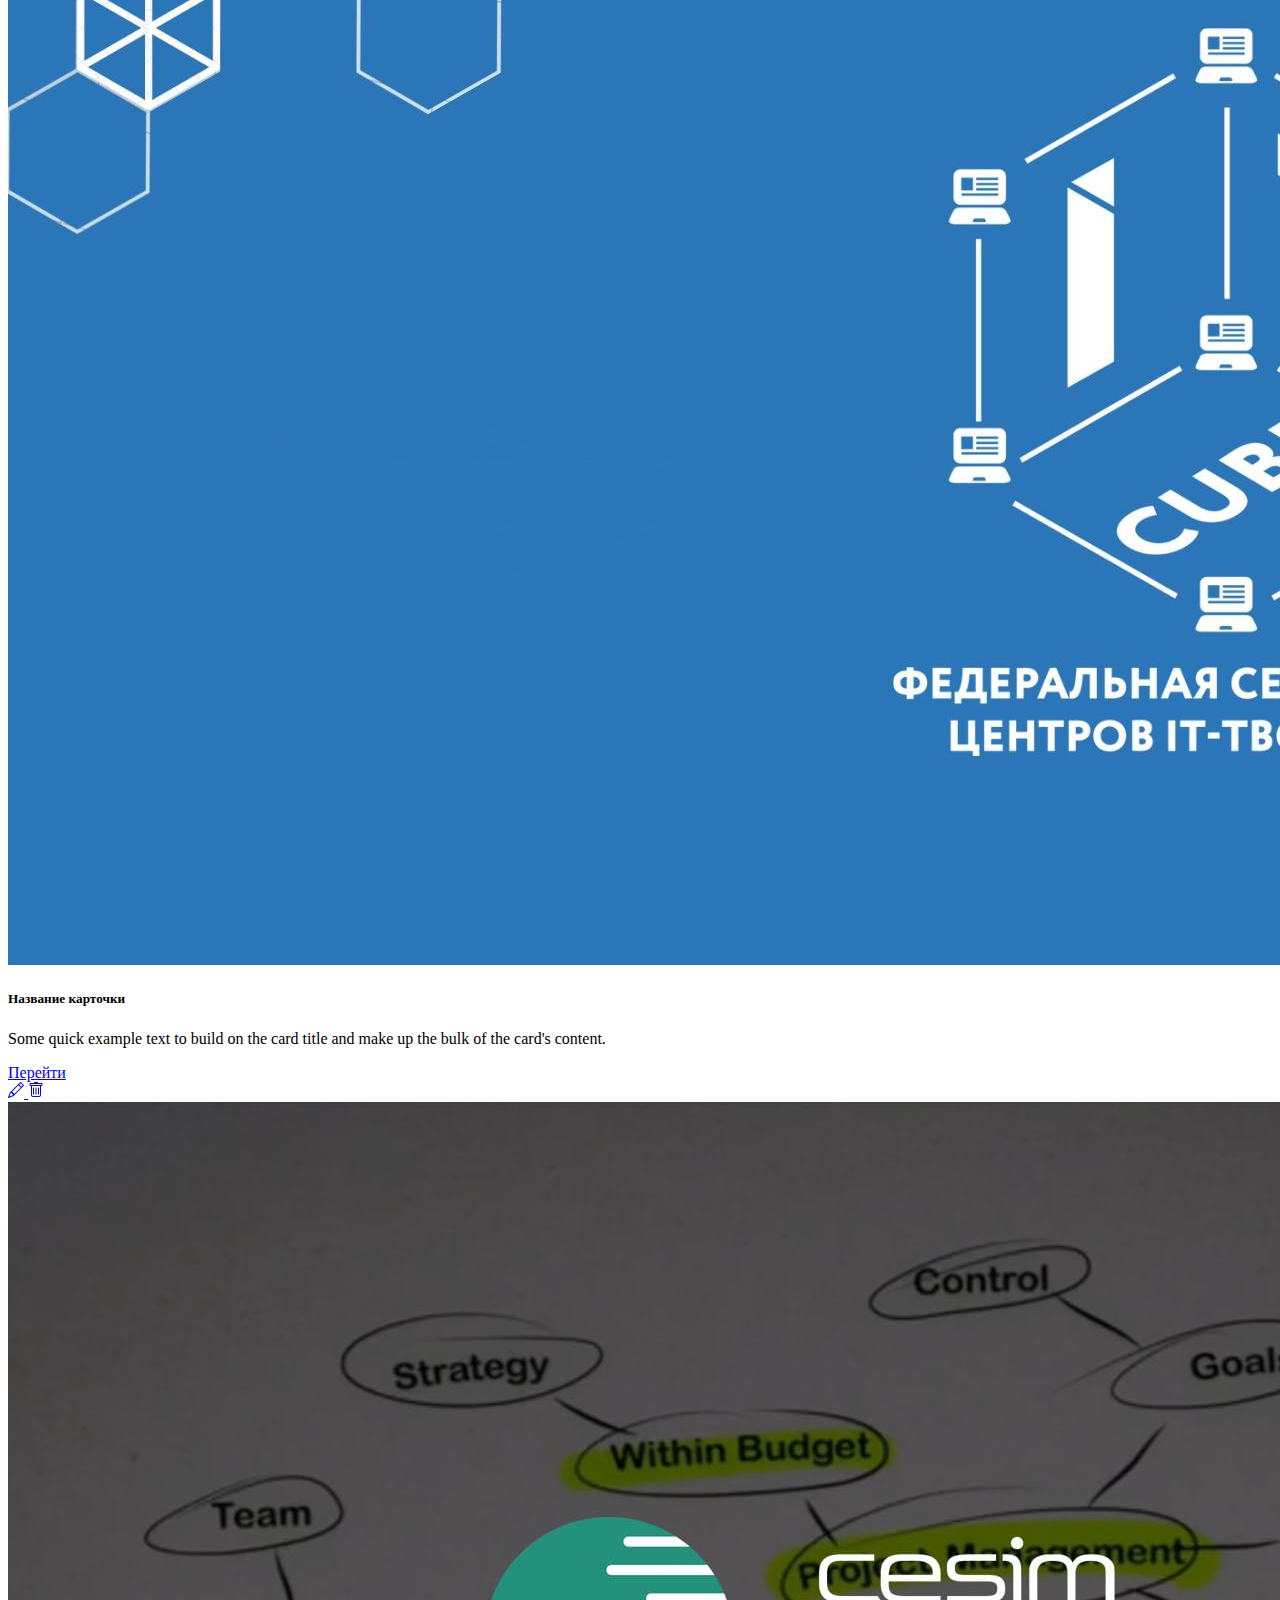
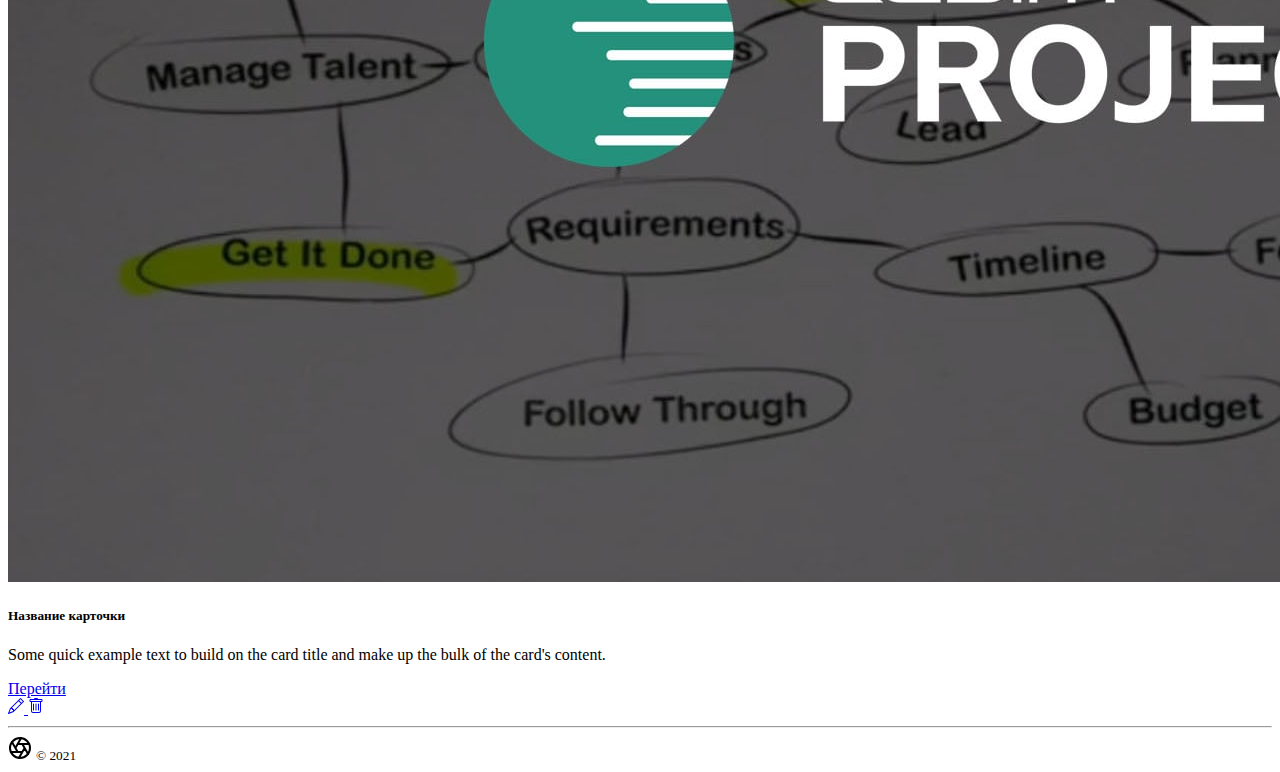
<file: indexGeo.html>
<!DOCTYPE html>
<head>
	<meta charset="utf-8" />
	<title>Главная</title>
	<link href="https://cdn.jsdelivr.net/npm/bootstrap@5.0.2/dist/css/bootstrap.min.css" rel="stylesheet" integrity="sha384-EVSTQN3/azprG1Anm3QDgpJLIm9Nao0Yz1ztcQTwFspd3yD65VohhpuuCOmLASjC" crossorigin="anonymous">
	<script src="https://cdn.jsdelivr.net/npm/bootstrap@5.0.2/dist/js/bootstrap.bundle.min.js" integrity="sha384-MrcW6ZMFYlzcLA8Nl+NtUVF0sA7MsXsP1UyJoMp4YLEuNSfAP+JcXn/tWtIaxVXM" crossorigin="anonymous"></script>

	<link rel="stylesheet" href="css/main.css">
</head>
<body>


<div class="container-fluid">
    <header class="row d-flex flex-wrap py-3 mb-4 border-bottom header">
      <a href="#" class="text-center col-12 col-md-4 d-flex align-items-center mb-3 mb-md-0 me-md-auto text-dark text-decoration-none">
        <svg xmlns="http://www.w3.org/2000/svg" width="32" height="32" fill="currentColor" class="bi bi-book me-2" viewBox="0 0 16 16">
          <path d="M1 2.828c.885-.37 2.154-.769 3.388-.893 1.33-.134 2.458.063 3.112.752v9.746c-.935-.53-2.12-.603-3.213-.493-1.18.12-2.37.461-3.287.811V2.828zm7.5-.141c.654-.689 1.782-.886 3.112-.752 1.234.124 2.503.523 3.388.893v9.923c-.918-.35-2.107-.692-3.287-.81-1.094-.111-2.278-.039-3.213.492V2.687zM8 1.783C7.015.936 5.587.81 4.287.94c-1.514.153-3.042.672-3.994 1.105A.5.5 0 0 0 0 2.5v11a.5.5 0 0 0 .707.455c.882-.4 2.303-.881 3.68-1.02 1.409-.142 2.59.087 3.223.877a.5.5 0 0 0 .78 0c.633-.79 1.814-1.019 3.222-.877 1.378.139 2.8.62 3.681 1.02A.5.5 0 0 0 16 13.5v-11a.5.5 0 0 0-.293-.455c-.952-.433-2.48-.952-3.994-1.105C10.413.809 8.985.936 8 1.783z"/>
        </svg>
        <span class="fs-4">КвантоПортфолио</span>
      </a>
      
      <a href="#" class="col-6 col-md-2 btn btn-primary">
        <svg xmlns="http://www.w3.org/2000/svg" width="16" height="16" fill="currentColor" class="bi bi-upload" viewBox="0 0 16 16">
          <path d="M.5 9.9a.5.5 0 0 1 .5.5v2.5a1 1 0 0 0 1 1h12a1 1 0 0 0 1-1v-2.5a.5.5 0 0 1 1 0v2.5a2 2 0 0 1-2 2H2a2 2 0 0 1-2-2v-2.5a.5.5 0 0 1 .5-.5z"/>
          <path d="M7.646 1.146a.5.5 0 0 1 .708 0l3 3a.5.5 0 0 1-.708.708L8.5 2.707V11.5a.5.5 0 0 1-1 0V2.707L5.354 4.854a.5.5 0 1 1-.708-.708l3-3z"/>
        </svg>
        Новый проект
      </a>

      <ul class="col-6 col-md-1 nav nav-pills">
        <li class="nav-item">
          <button type="button" class="btn dropdown-toggle nav-link" data-bs-toggle="dropdown" aria-expanded="false">Квантумы</button>
            <ul class="dropdown-menu">
              <li><a class="dropdown-item" href="indexIT.html">IT-квант</a></li>
              <li><a class="dropdown-item" href="indexVR.html">VR/AR-квант</a></li>
              <li><a class="dropdown-item" href="indexData.html">Data-квант</a></li>
              <li><a class="dropdown-item" href="indexPromrobo.html">Промробо-квант</a></li>
              <li><a class="dropdown-item" href="indexGeo.html">Гео-квант</a></li>
              <li><a class="dropdown-item" href="indexHaitek.html">Хайтек</a></li>
            </ul>
        </li>
      </ul>
    </header>
</div>


     <div class="container">
      <h1 class="text-center my-5">Гео-квантум</h1>
      <div class="row d-flex justify-content-between">
        <div class="col-4">
          <div class="card">
            <img src="img/5.jpg" alt="" class="card-img-top">
           
            <div class="card-body">
              <h5 class="card-title">Название карточки</h5>
              <p class="card-text">Some quick example text to build on the card title and make up the bulk of the card's content.</p>
              <div class="card-buttons d-flex justify-content-between">
                <a href="projekt.html" class="btn btn-primary btn-information">Перейти</a>
              <div class="btn-group" role="group">
                <a href="#" class="btn btn-outline-primary">
                  <svg xmlns="http://www.w3.org/2000/svg" width="16" height="16" fill="currentColor" class="bi bi-pencil" viewBox="0 0 16 16">
                    <path d="M12.146.146a.5.5 0 0 1 .708 0l3 3a.5.5 0 0 1 0 .708l-10 10a.5.5 0 0 1-.168.11l-5 2a.5.5 0 0 1-.65-.65l2-5a.5.5 0 0 1 .11-.168l10-10zM11.207 2.5 13.5 4.793 14.793 3.5 12.5 1.207 11.207 2.5zm1.586 3L10.5 3.207 4 9.707V10h.5a.5.5 0 0 1 .5.5v.5h.5a.5.5 0 0 1 .5.5v.5h.293l6.5-6.5zm-9.761 5.175-.106.106-1.528 3.821 3.821-1.528.106-.106A.5.5 0 0 1 5 12.5V12h-.5a.5.5 0 0 1-.5-.5V11h-.5a.5.5 0 0 1-.468-.325z"/>
                  </svg> 
                </a>
                <a href="#" class="btn btn-outline-primary">
                  <svg xmlns="http://www.w3.org/2000/svg" width="16" height="16" fill="currentColor" class="bi bi-trash" viewBox="0 0 16 16">
                    <path d="M5.5 5.5A.5.5 0 0 1 6 6v6a.5.5 0 0 1-1 0V6a.5.5 0 0 1 .5-.5zm2.5 0a.5.5 0 0 1 .5.5v6a.5.5 0 0 1-1 0V6a.5.5 0 0 1 .5-.5zm3 .5a.5.5 0 0 0-1 0v6a.5.5 0 0 0 1 0V6z"/>
                    <path fill-rule="evenodd" d="M14.5 3a1 1 0 0 1-1 1H13v9a2 2 0 0 1-2 2H5a2 2 0 0 1-2-2V4h-.5a1 1 0 0 1-1-1V2a1 1 0 0 1 1-1H6a1 1 0 0 1 1-1h2a1 1 0 0 1 1 1h3.5a1 1 0 0 1 1 1v1zM4.118 4 4 4.059V13a1 1 0 0 0 1 1h6a1 1 0 0 0 1-1V4.059L11.882 4H4.118zM2.5 3V2h11v1h-11z"/>
                  </svg>
                </a>
              </div>
              <!-- ./btn-group -->
              </div>
              <!-- /.card-buttons -->
            </div>
            <!-- ./card-body -->
          </div>
          <!-- ./card -->
        </div>
        <!-- /.col-4 -->

        <div class="col-4">
          <div class="card">
            <img src="img/6.jpg" alt="" class="card-img-top">
            <div class="card-body">
              <h5 class="card-title">Название карточки</h5>
              <p class="card-text">Some quick example text to build on the card title and make up the bulk of the card's content.</p>
              <div class="card-buttons d-flex justify-content-between">
                <a href="projekt.html" class="btn btn-primary btn-information">Перейти</a>
              <div class="btn-group" role="group">
                <a href="#" class="btn btn-outline-primary">
                  <svg xmlns="http://www.w3.org/2000/svg" width="16" height="16" fill="currentColor" class="bi bi-pencil" viewBox="0 0 16 16">
                    <path d="M12.146.146a.5.5 0 0 1 .708 0l3 3a.5.5 0 0 1 0 .708l-10 10a.5.5 0 0 1-.168.11l-5 2a.5.5 0 0 1-.65-.65l2-5a.5.5 0 0 1 .11-.168l10-10zM11.207 2.5 13.5 4.793 14.793 3.5 12.5 1.207 11.207 2.5zm1.586 3L10.5 3.207 4 9.707V10h.5a.5.5 0 0 1 .5.5v.5h.5a.5.5 0 0 1 .5.5v.5h.293l6.5-6.5zm-9.761 5.175-.106.106-1.528 3.821 3.821-1.528.106-.106A.5.5 0 0 1 5 12.5V12h-.5a.5.5 0 0 1-.5-.5V11h-.5a.5.5 0 0 1-.468-.325z"/>
                  </svg> 
                </a>
                <a href="#" class="btn btn-outline-primary">
                  <svg xmlns="http://www.w3.org/2000/svg" width="16" height="16" fill="currentColor" class="bi bi-trash" viewBox="0 0 16 16">
                    <path d="M5.5 5.5A.5.5 0 0 1 6 6v6a.5.5 0 0 1-1 0V6a.5.5 0 0 1 .5-.5zm2.5 0a.5.5 0 0 1 .5.5v6a.5.5 0 0 1-1 0V6a.5.5 0 0 1 .5-.5zm3 .5a.5.5 0 0 0-1 0v6a.5.5 0 0 0 1 0V6z"/>
                    <path fill-rule="evenodd" d="M14.5 3a1 1 0 0 1-1 1H13v9a2 2 0 0 1-2 2H5a2 2 0 0 1-2-2V4h-.5a1 1 0 0 1-1-1V2a1 1 0 0 1 1-1H6a1 1 0 0 1 1-1h2a1 1 0 0 1 1 1h3.5a1 1 0 0 1 1 1v1zM4.118 4 4 4.059V13a1 1 0 0 0 1 1h6a1 1 0 0 0 1-1V4.059L11.882 4H4.118zM2.5 3V2h11v1h-11z"/>
                  </svg>
                </a>
              </div>
              <!-- ./btn-group -->
              </div>
              <!-- /.card-buttons -->
            </div>
            <!-- ./card-body -->
          </div>
          <!-- ./card -->
        </div>
        <!-- /.col-4 -->

        <div class="col-4">
          <div class="card">
            <img src="img/7.jpg" alt="" class="card-img-top">

            <div class="card-body">
              <h5 class="card-title">Название карточки</h5>
              <p class="card-text">Some quick example text to build on the card title and make up the bulk of the card's content.</p>
              <div class="card-buttons d-flex justify-content-between">
                <a href="projekt.html" class="btn btn-primary btn-information">Перейти</a>
              <div class="btn-group" role="group">
                <a href="#" class="btn btn-outline-primary">
                  <svg xmlns="http://www.w3.org/2000/svg" width="16" height="16" fill="currentColor" class="bi bi-pencil" viewBox="0 0 16 16">
                    <path d="M12.146.146a.5.5 0 0 1 .708 0l3 3a.5.5 0 0 1 0 .708l-10 10a.5.5 0 0 1-.168.11l-5 2a.5.5 0 0 1-.65-.65l2-5a.5.5 0 0 1 .11-.168l10-10zM11.207 2.5 13.5 4.793 14.793 3.5 12.5 1.207 11.207 2.5zm1.586 3L10.5 3.207 4 9.707V10h.5a.5.5 0 0 1 .5.5v.5h.5a.5.5 0 0 1 .5.5v.5h.293l6.5-6.5zm-9.761 5.175-.106.106-1.528 3.821 3.821-1.528.106-.106A.5.5 0 0 1 5 12.5V12h-.5a.5.5 0 0 1-.5-.5V11h-.5a.5.5 0 0 1-.468-.325z"/>
                  </svg> 
                </a>
                <a href="#" class="btn btn-outline-primary">
                  <svg xmlns="http://www.w3.org/2000/svg" width="16" height="16" fill="currentColor" class="bi bi-trash" viewBox="0 0 16 16">
                    <path d="M5.5 5.5A.5.5 0 0 1 6 6v6a.5.5 0 0 1-1 0V6a.5.5 0 0 1 .5-.5zm2.5 0a.5.5 0 0 1 .5.5v6a.5.5 0 0 1-1 0V6a.5.5 0 0 1 .5-.5zm3 .5a.5.5 0 0 0-1 0v6a.5.5 0 0 0 1 0V6z"/>
                    <path fill-rule="evenodd" d="M14.5 3a1 1 0 0 1-1 1H13v9a2 2 0 0 1-2 2H5a2 2 0 0 1-2-2V4h-.5a1 1 0 0 1-1-1V2a1 1 0 0 1 1-1H6a1 1 0 0 1 1-1h2a1 1 0 0 1 1 1h3.5a1 1 0 0 1 1 1v1zM4.118 4 4 4.059V13a1 1 0 0 0 1 1h6a1 1 0 0 0 1-1V4.059L11.882 4H4.118zM2.5 3V2h11v1h-11z"/>
                  </svg>
                </a>
              </div>
              <!-- ./btn-group -->
              </div>
              <!-- /.card-buttons -->
            </div>
            <!-- ./card-body -->
          </div>
          <!-- ./card -->
        </div>
        <!-- /.col-4 -->
      </div>
      <!-- ./row -->
    </div>

    <!-- Вариант 1: Bootstrap в связке с Popper -->
    <script src="https://cdn.jsdelivr.net/npm/bootstrap@5.0.2/dist/js/bootstrap.bundle.min.js" integrity="sha384-MrcW6ZMFYlzcLA8Nl+NtUVF0sA7MsXsP1UyJoMp4YLEuNSfAP+JcXn/tWtIaxVXM" crossorigin="anonymous"></script>
  </body>
</html>

    <!-- Вариант 1: Bootstrap в связке с Popper -->
    <script src="https://cdn.jsdelivr.net/npm/bootstrap@5.0.2/dist/js/bootstrap.bundle.min.js" integrity="sha384-MrcW6ZMFYlzcLA8Nl+NtUVF0sA7MsXsP1UyJoMp4YLEuNSfAP+JcXn/tWtIaxVXM" crossorigin="anonymous"></script>
  </body>
</html>


<hr class="hr">
<conteiner>
<footer class="container py-5">
  <div class="row">
    <div class="col-12 col-md">
      <svg xmlns="http://www.w3.org/2000/svg" width="24" height="24" fill="none" stroke="currentColor" stroke-linecap="round" stroke-linejoin="round" stroke-width="2" class="d-block mb-2" role="img" viewBox="0 0 24 24"><title>Product</title><circle cx="12" cy="12" r="10"></circle><path d="M14.31 8l5.74 9.94M9.69 8h11.48M7.38 12l5.74-9.94M9.69 16L3.95 6.06M14.31 16H2.83m13.79-4l-5.74 9.94"></path></svg>
      <small class="d-block mb-3 text-muted">© 2021</small>
    </div>
  </div>
</footer>
</conteiner>
</file>
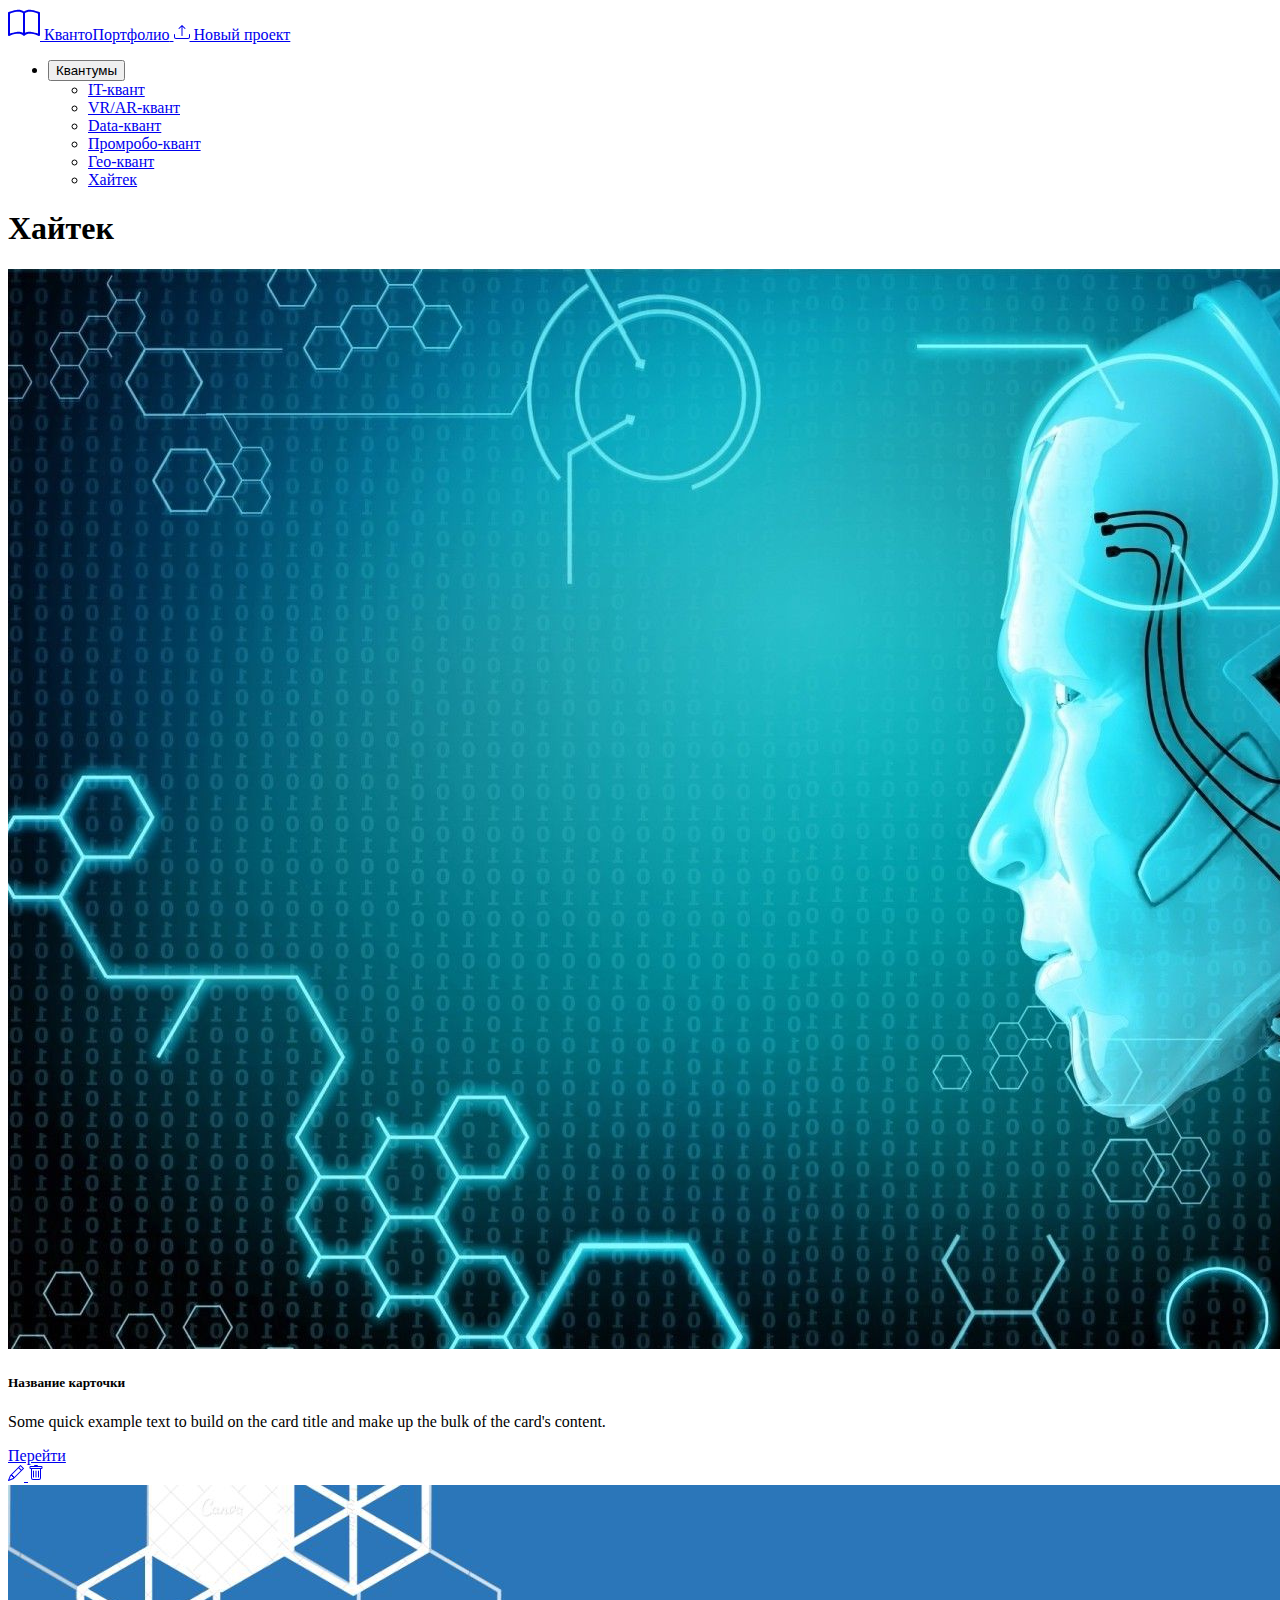
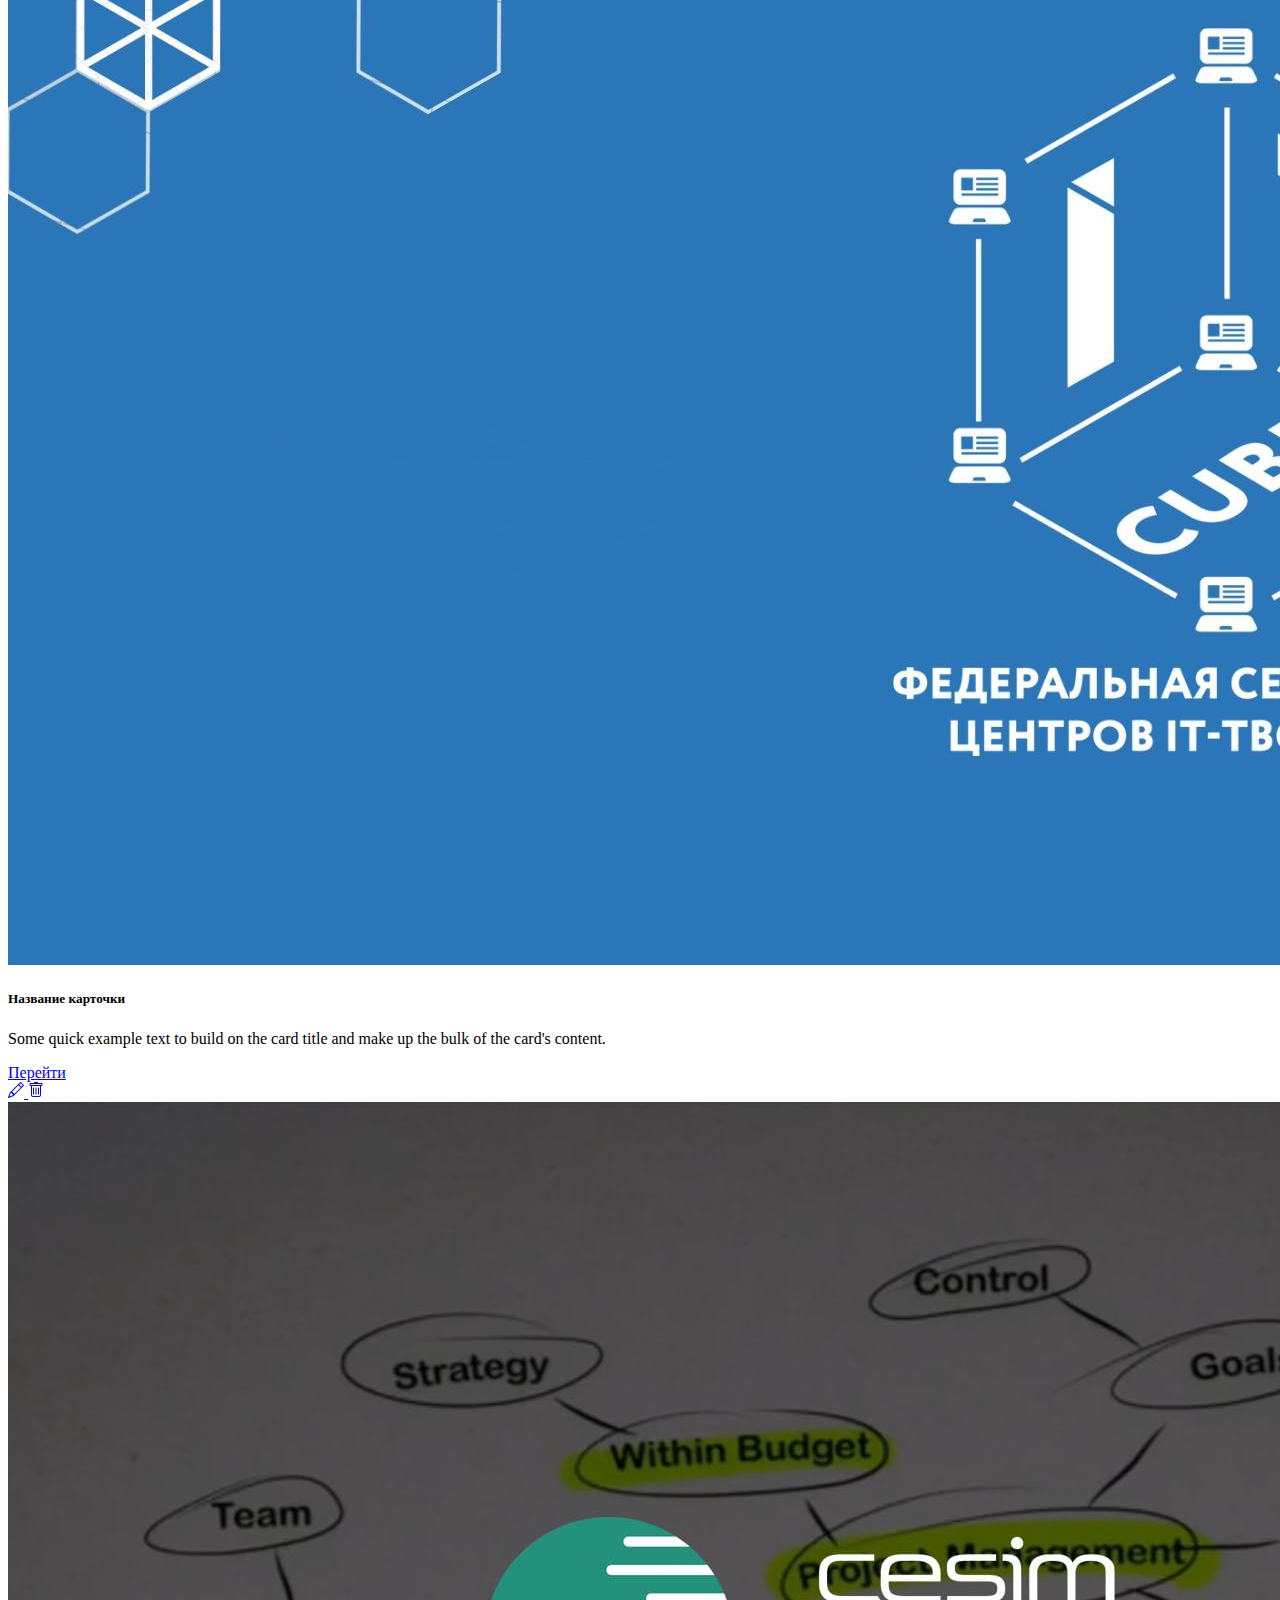
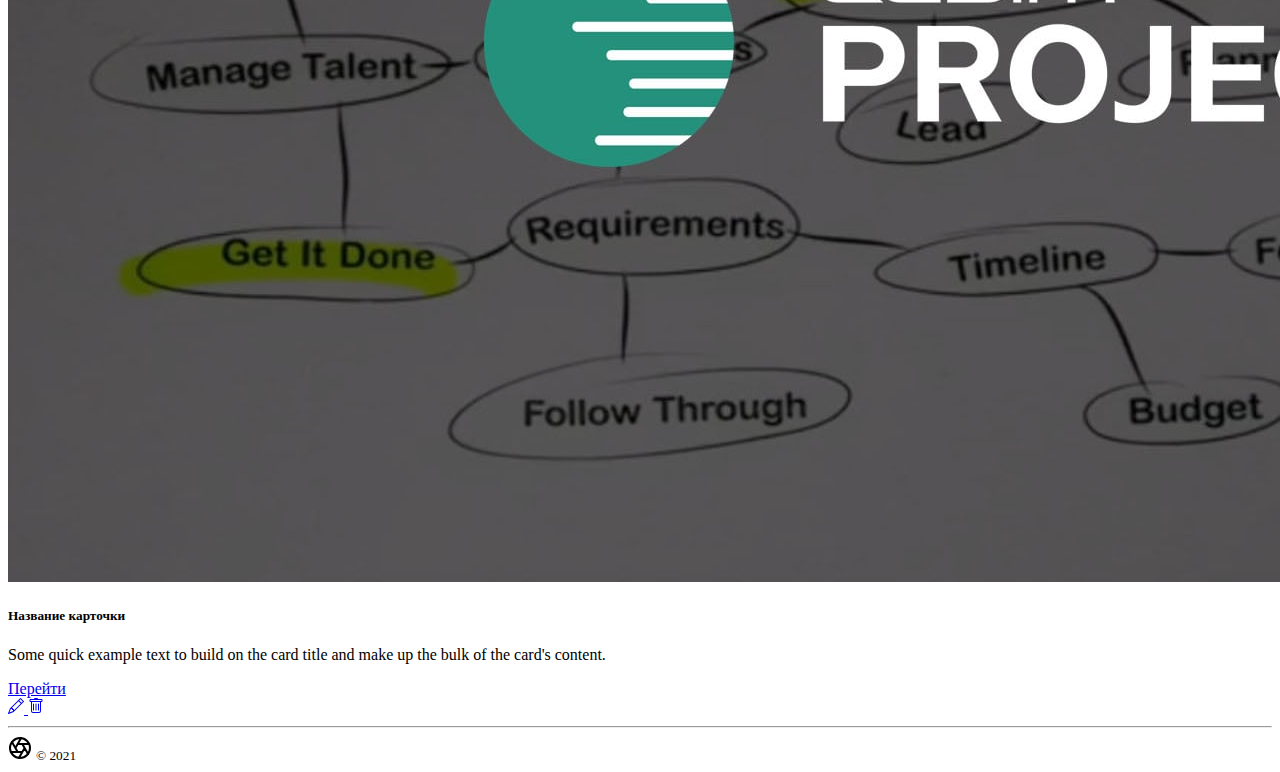
<file: indexHaitek.html>
<!DOCTYPE html>
<head>
	<meta charset="utf-8" />
	<title>Главная</title>
	<link href="https://cdn.jsdelivr.net/npm/bootstrap@5.0.2/dist/css/bootstrap.min.css" rel="stylesheet" integrity="sha384-EVSTQN3/azprG1Anm3QDgpJLIm9Nao0Yz1ztcQTwFspd3yD65VohhpuuCOmLASjC" crossorigin="anonymous">
	<script src="https://cdn.jsdelivr.net/npm/bootstrap@5.0.2/dist/js/bootstrap.bundle.min.js" integrity="sha384-MrcW6ZMFYlzcLA8Nl+NtUVF0sA7MsXsP1UyJoMp4YLEuNSfAP+JcXn/tWtIaxVXM" crossorigin="anonymous"></script>

	<link rel="stylesheet" href="css/main.css">
</head>
<body>


<div class="container-fluid">
    <header class="row d-flex flex-wrap py-3 mb-4 border-bottom header">
      <a href="#" class="text-center col-12 col-md-4 d-flex align-items-center mb-3 mb-md-0 me-md-auto text-dark text-decoration-none">
        <svg xmlns="http://www.w3.org/2000/svg" width="32" height="32" fill="currentColor" class="bi bi-book me-2" viewBox="0 0 16 16">
          <path d="M1 2.828c.885-.37 2.154-.769 3.388-.893 1.33-.134 2.458.063 3.112.752v9.746c-.935-.53-2.12-.603-3.213-.493-1.18.12-2.37.461-3.287.811V2.828zm7.5-.141c.654-.689 1.782-.886 3.112-.752 1.234.124 2.503.523 3.388.893v9.923c-.918-.35-2.107-.692-3.287-.81-1.094-.111-2.278-.039-3.213.492V2.687zM8 1.783C7.015.936 5.587.81 4.287.94c-1.514.153-3.042.672-3.994 1.105A.5.5 0 0 0 0 2.5v11a.5.5 0 0 0 .707.455c.882-.4 2.303-.881 3.68-1.02 1.409-.142 2.59.087 3.223.877a.5.5 0 0 0 .78 0c.633-.79 1.814-1.019 3.222-.877 1.378.139 2.8.62 3.681 1.02A.5.5 0 0 0 16 13.5v-11a.5.5 0 0 0-.293-.455c-.952-.433-2.48-.952-3.994-1.105C10.413.809 8.985.936 8 1.783z"/>
        </svg>
        <span class="fs-4">КвантоПортфолио</span>
      </a>
      
      <a href="#" class="col-6 col-md-2 btn btn-primary">
        <svg xmlns="http://www.w3.org/2000/svg" width="16" height="16" fill="currentColor" class="bi bi-upload" viewBox="0 0 16 16">
          <path d="M.5 9.9a.5.5 0 0 1 .5.5v2.5a1 1 0 0 0 1 1h12a1 1 0 0 0 1-1v-2.5a.5.5 0 0 1 1 0v2.5a2 2 0 0 1-2 2H2a2 2 0 0 1-2-2v-2.5a.5.5 0 0 1 .5-.5z"/>
          <path d="M7.646 1.146a.5.5 0 0 1 .708 0l3 3a.5.5 0 0 1-.708.708L8.5 2.707V11.5a.5.5 0 0 1-1 0V2.707L5.354 4.854a.5.5 0 1 1-.708-.708l3-3z"/>
        </svg>
        Новый проект
      </a>

      <ul class="col-6 col-md-1 nav nav-pills">
        <li class="nav-item">
          <button type="button" class="btn dropdown-toggle nav-link" data-bs-toggle="dropdown" aria-expanded="false">Квантумы</button>
            <ul class="dropdown-menu">
              <li><a class="dropdown-item" href="indexIT.html">IT-квант</a></li>
              <li><a class="dropdown-item" href="indexVR.html">VR/AR-квант</a></li>
              <li><a class="dropdown-item" href="indexData.html">Data-квант</a></li>
              <li><a class="dropdown-item" href="indexPromrobo.html">Промробо-квант</a></li>
              <li><a class="dropdown-item" href="indexGeo.html">Гео-квант</a></li>
              <li><a class="dropdown-item" href="indexHaitek.html">Хайтек</a></li>
            </ul>
        </li>
      </ul>
    </header>
</div>


     <div class="container">
      <h1 class="text-center my-5">Хайтек</h1>
      <div class="row d-flex justify-content-between">
        <div class="col-4">
          <div class="card">
            <img src="img/5.jpg" alt="" class="card-img-top">
           
            <div class="card-body">
              <h5 class="card-title">Название карточки</h5>
              <p class="card-text">Some quick example text to build on the card title and make up the bulk of the card's content.</p>
              <div class="card-buttons d-flex justify-content-between">
                <a href="projekt.html" class="btn btn-primary btn-information">Перейти</a>
              <div class="btn-group" role="group">
                <a href="#" class="btn btn-outline-primary">
                  <svg xmlns="http://www.w3.org/2000/svg" width="16" height="16" fill="currentColor" class="bi bi-pencil" viewBox="0 0 16 16">
                    <path d="M12.146.146a.5.5 0 0 1 .708 0l3 3a.5.5 0 0 1 0 .708l-10 10a.5.5 0 0 1-.168.11l-5 2a.5.5 0 0 1-.65-.65l2-5a.5.5 0 0 1 .11-.168l10-10zM11.207 2.5 13.5 4.793 14.793 3.5 12.5 1.207 11.207 2.5zm1.586 3L10.5 3.207 4 9.707V10h.5a.5.5 0 0 1 .5.5v.5h.5a.5.5 0 0 1 .5.5v.5h.293l6.5-6.5zm-9.761 5.175-.106.106-1.528 3.821 3.821-1.528.106-.106A.5.5 0 0 1 5 12.5V12h-.5a.5.5 0 0 1-.5-.5V11h-.5a.5.5 0 0 1-.468-.325z"/>
                  </svg> 
                </a>
                <a href="#" class="btn btn-outline-primary">
                  <svg xmlns="http://www.w3.org/2000/svg" width="16" height="16" fill="currentColor" class="bi bi-trash" viewBox="0 0 16 16">
                    <path d="M5.5 5.5A.5.5 0 0 1 6 6v6a.5.5 0 0 1-1 0V6a.5.5 0 0 1 .5-.5zm2.5 0a.5.5 0 0 1 .5.5v6a.5.5 0 0 1-1 0V6a.5.5 0 0 1 .5-.5zm3 .5a.5.5 0 0 0-1 0v6a.5.5 0 0 0 1 0V6z"/>
                    <path fill-rule="evenodd" d="M14.5 3a1 1 0 0 1-1 1H13v9a2 2 0 0 1-2 2H5a2 2 0 0 1-2-2V4h-.5a1 1 0 0 1-1-1V2a1 1 0 0 1 1-1H6a1 1 0 0 1 1-1h2a1 1 0 0 1 1 1h3.5a1 1 0 0 1 1 1v1zM4.118 4 4 4.059V13a1 1 0 0 0 1 1h6a1 1 0 0 0 1-1V4.059L11.882 4H4.118zM2.5 3V2h11v1h-11z"/>
                  </svg>
                </a>
              </div>
              <!-- ./btn-group -->
              </div>
              <!-- /.card-buttons -->
            </div>
            <!-- ./card-body -->
          </div>
          <!-- ./card -->
        </div>
        <!-- /.col-4 -->

        <div class="col-4">
          <div class="card">
            <img src="img/6.jpg" alt="" class="card-img-top">
            <div class="card-body">
              <h5 class="card-title">Название карточки</h5>
              <p class="card-text">Some quick example text to build on the card title and make up the bulk of the card's content.</p>
              <div class="card-buttons d-flex justify-content-between">
                <a href="projekt.html" class="btn btn-primary btn-information">Перейти</a>
              <div class="btn-group" role="group">
                <a href="#" class="btn btn-outline-primary">
                  <svg xmlns="http://www.w3.org/2000/svg" width="16" height="16" fill="currentColor" class="bi bi-pencil" viewBox="0 0 16 16">
                    <path d="M12.146.146a.5.5 0 0 1 .708 0l3 3a.5.5 0 0 1 0 .708l-10 10a.5.5 0 0 1-.168.11l-5 2a.5.5 0 0 1-.65-.65l2-5a.5.5 0 0 1 .11-.168l10-10zM11.207 2.5 13.5 4.793 14.793 3.5 12.5 1.207 11.207 2.5zm1.586 3L10.5 3.207 4 9.707V10h.5a.5.5 0 0 1 .5.5v.5h.5a.5.5 0 0 1 .5.5v.5h.293l6.5-6.5zm-9.761 5.175-.106.106-1.528 3.821 3.821-1.528.106-.106A.5.5 0 0 1 5 12.5V12h-.5a.5.5 0 0 1-.5-.5V11h-.5a.5.5 0 0 1-.468-.325z"/>
                  </svg> 
                </a>
                <a href="#" class="btn btn-outline-primary">
                  <svg xmlns="http://www.w3.org/2000/svg" width="16" height="16" fill="currentColor" class="bi bi-trash" viewBox="0 0 16 16">
                    <path d="M5.5 5.5A.5.5 0 0 1 6 6v6a.5.5 0 0 1-1 0V6a.5.5 0 0 1 .5-.5zm2.5 0a.5.5 0 0 1 .5.5v6a.5.5 0 0 1-1 0V6a.5.5 0 0 1 .5-.5zm3 .5a.5.5 0 0 0-1 0v6a.5.5 0 0 0 1 0V6z"/>
                    <path fill-rule="evenodd" d="M14.5 3a1 1 0 0 1-1 1H13v9a2 2 0 0 1-2 2H5a2 2 0 0 1-2-2V4h-.5a1 1 0 0 1-1-1V2a1 1 0 0 1 1-1H6a1 1 0 0 1 1-1h2a1 1 0 0 1 1 1h3.5a1 1 0 0 1 1 1v1zM4.118 4 4 4.059V13a1 1 0 0 0 1 1h6a1 1 0 0 0 1-1V4.059L11.882 4H4.118zM2.5 3V2h11v1h-11z"/>
                  </svg>
                </a>
              </div>
              <!-- ./btn-group -->
              </div>
              <!-- /.card-buttons -->
            </div>
            <!-- ./card-body -->
          </div>
          <!-- ./card -->
        </div>
        <!-- /.col-4 -->

        <div class="col-4">
          <div class="card">
            <img src="img/7.jpg" alt="" class="card-img-top">

            <div class="card-body">
              <h5 class="card-title">Название карточки</h5>
              <p class="card-text">Some quick example text to build on the card title and make up the bulk of the card's content.</p>
              <div class="card-buttons d-flex justify-content-between">
                <a href="projekt.html" class="btn btn-primary btn-information">Перейти</a>
              <div class="btn-group" role="group">
                <a href="#" class="btn btn-outline-primary">
                  <svg xmlns="http://www.w3.org/2000/svg" width="16" height="16" fill="currentColor" class="bi bi-pencil" viewBox="0 0 16 16">
                    <path d="M12.146.146a.5.5 0 0 1 .708 0l3 3a.5.5 0 0 1 0 .708l-10 10a.5.5 0 0 1-.168.11l-5 2a.5.5 0 0 1-.65-.65l2-5a.5.5 0 0 1 .11-.168l10-10zM11.207 2.5 13.5 4.793 14.793 3.5 12.5 1.207 11.207 2.5zm1.586 3L10.5 3.207 4 9.707V10h.5a.5.5 0 0 1 .5.5v.5h.5a.5.5 0 0 1 .5.5v.5h.293l6.5-6.5zm-9.761 5.175-.106.106-1.528 3.821 3.821-1.528.106-.106A.5.5 0 0 1 5 12.5V12h-.5a.5.5 0 0 1-.5-.5V11h-.5a.5.5 0 0 1-.468-.325z"/>
                  </svg> 
                </a>
                <a href="#" class="btn btn-outline-primary">
                  <svg xmlns="http://www.w3.org/2000/svg" width="16" height="16" fill="currentColor" class="bi bi-trash" viewBox="0 0 16 16">
                    <path d="M5.5 5.5A.5.5 0 0 1 6 6v6a.5.5 0 0 1-1 0V6a.5.5 0 0 1 .5-.5zm2.5 0a.5.5 0 0 1 .5.5v6a.5.5 0 0 1-1 0V6a.5.5 0 0 1 .5-.5zm3 .5a.5.5 0 0 0-1 0v6a.5.5 0 0 0 1 0V6z"/>
                    <path fill-rule="evenodd" d="M14.5 3a1 1 0 0 1-1 1H13v9a2 2 0 0 1-2 2H5a2 2 0 0 1-2-2V4h-.5a1 1 0 0 1-1-1V2a1 1 0 0 1 1-1H6a1 1 0 0 1 1-1h2a1 1 0 0 1 1 1h3.5a1 1 0 0 1 1 1v1zM4.118 4 4 4.059V13a1 1 0 0 0 1 1h6a1 1 0 0 0 1-1V4.059L11.882 4H4.118zM2.5 3V2h11v1h-11z"/>
                  </svg>
                </a>
              </div>
              <!-- ./btn-group -->
              </div>
              <!-- /.card-buttons -->
            </div>
            <!-- ./card-body -->
          </div>
          <!-- ./card -->
        </div>
        <!-- /.col-4 -->
      </div>
      <!-- ./row -->
    </div>

    <!-- Вариант 1: Bootstrap в связке с Popper -->
    <script src="https://cdn.jsdelivr.net/npm/bootstrap@5.0.2/dist/js/bootstrap.bundle.min.js" integrity="sha384-MrcW6ZMFYlzcLA8Nl+NtUVF0sA7MsXsP1UyJoMp4YLEuNSfAP+JcXn/tWtIaxVXM" crossorigin="anonymous"></script>
  </body>
</html>

    <!-- Вариант 1: Bootstrap в связке с Popper -->
    <script src="https://cdn.jsdelivr.net/npm/bootstrap@5.0.2/dist/js/bootstrap.bundle.min.js" integrity="sha384-MrcW6ZMFYlzcLA8Nl+NtUVF0sA7MsXsP1UyJoMp4YLEuNSfAP+JcXn/tWtIaxVXM" crossorigin="anonymous"></script>
  </body>
</html>


<hr class="hr">
<conteiner>
<footer class="container py-5">
  <div class="row">
    <div class="col-12 col-md">
      <svg xmlns="http://www.w3.org/2000/svg" width="24" height="24" fill="none" stroke="currentColor" stroke-linecap="round" stroke-linejoin="round" stroke-width="2" class="d-block mb-2" role="img" viewBox="0 0 24 24"><title>Product</title><circle cx="12" cy="12" r="10"></circle><path d="M14.31 8l5.74 9.94M9.69 8h11.48M7.38 12l5.74-9.94M9.69 16L3.95 6.06M14.31 16H2.83m13.79-4l-5.74 9.94"></path></svg>
      <small class="d-block mb-3 text-muted">© 2021</small>
    </div>
  </div>
</footer>
</conteiner>
</file>
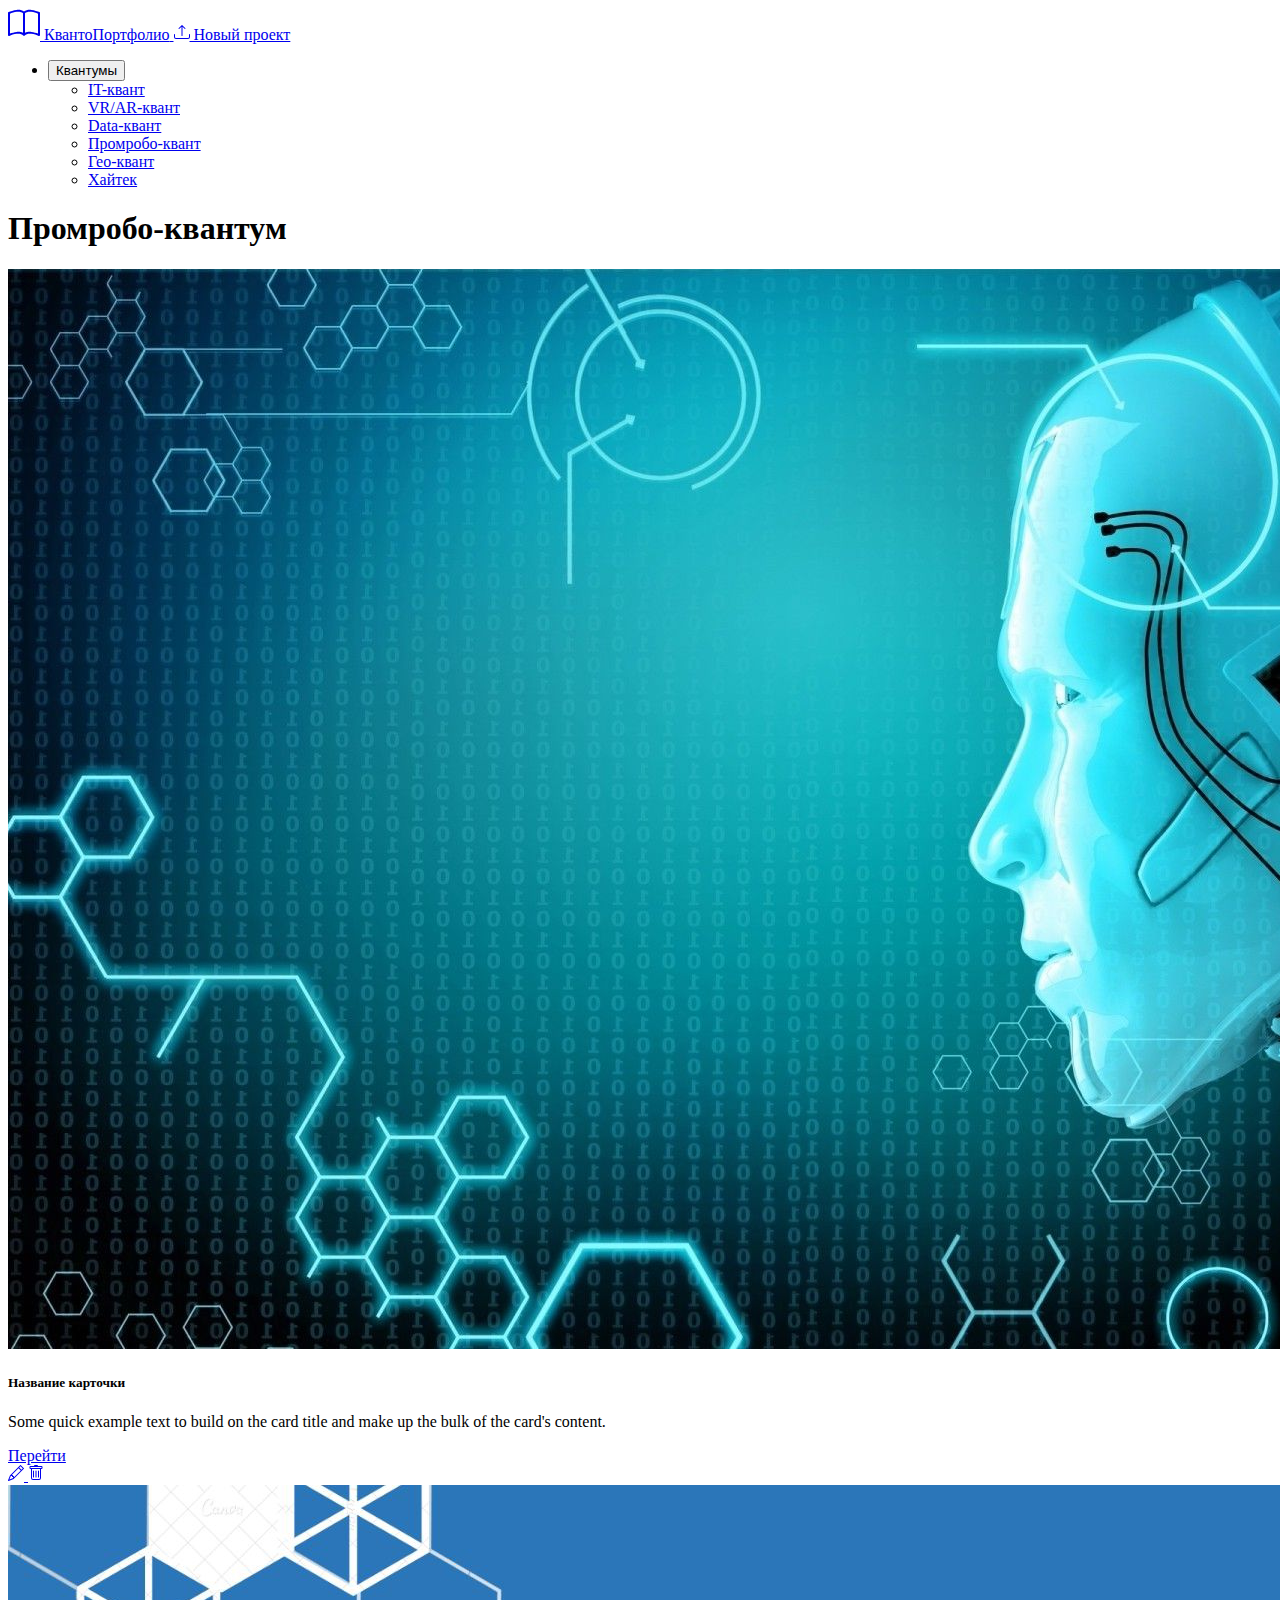
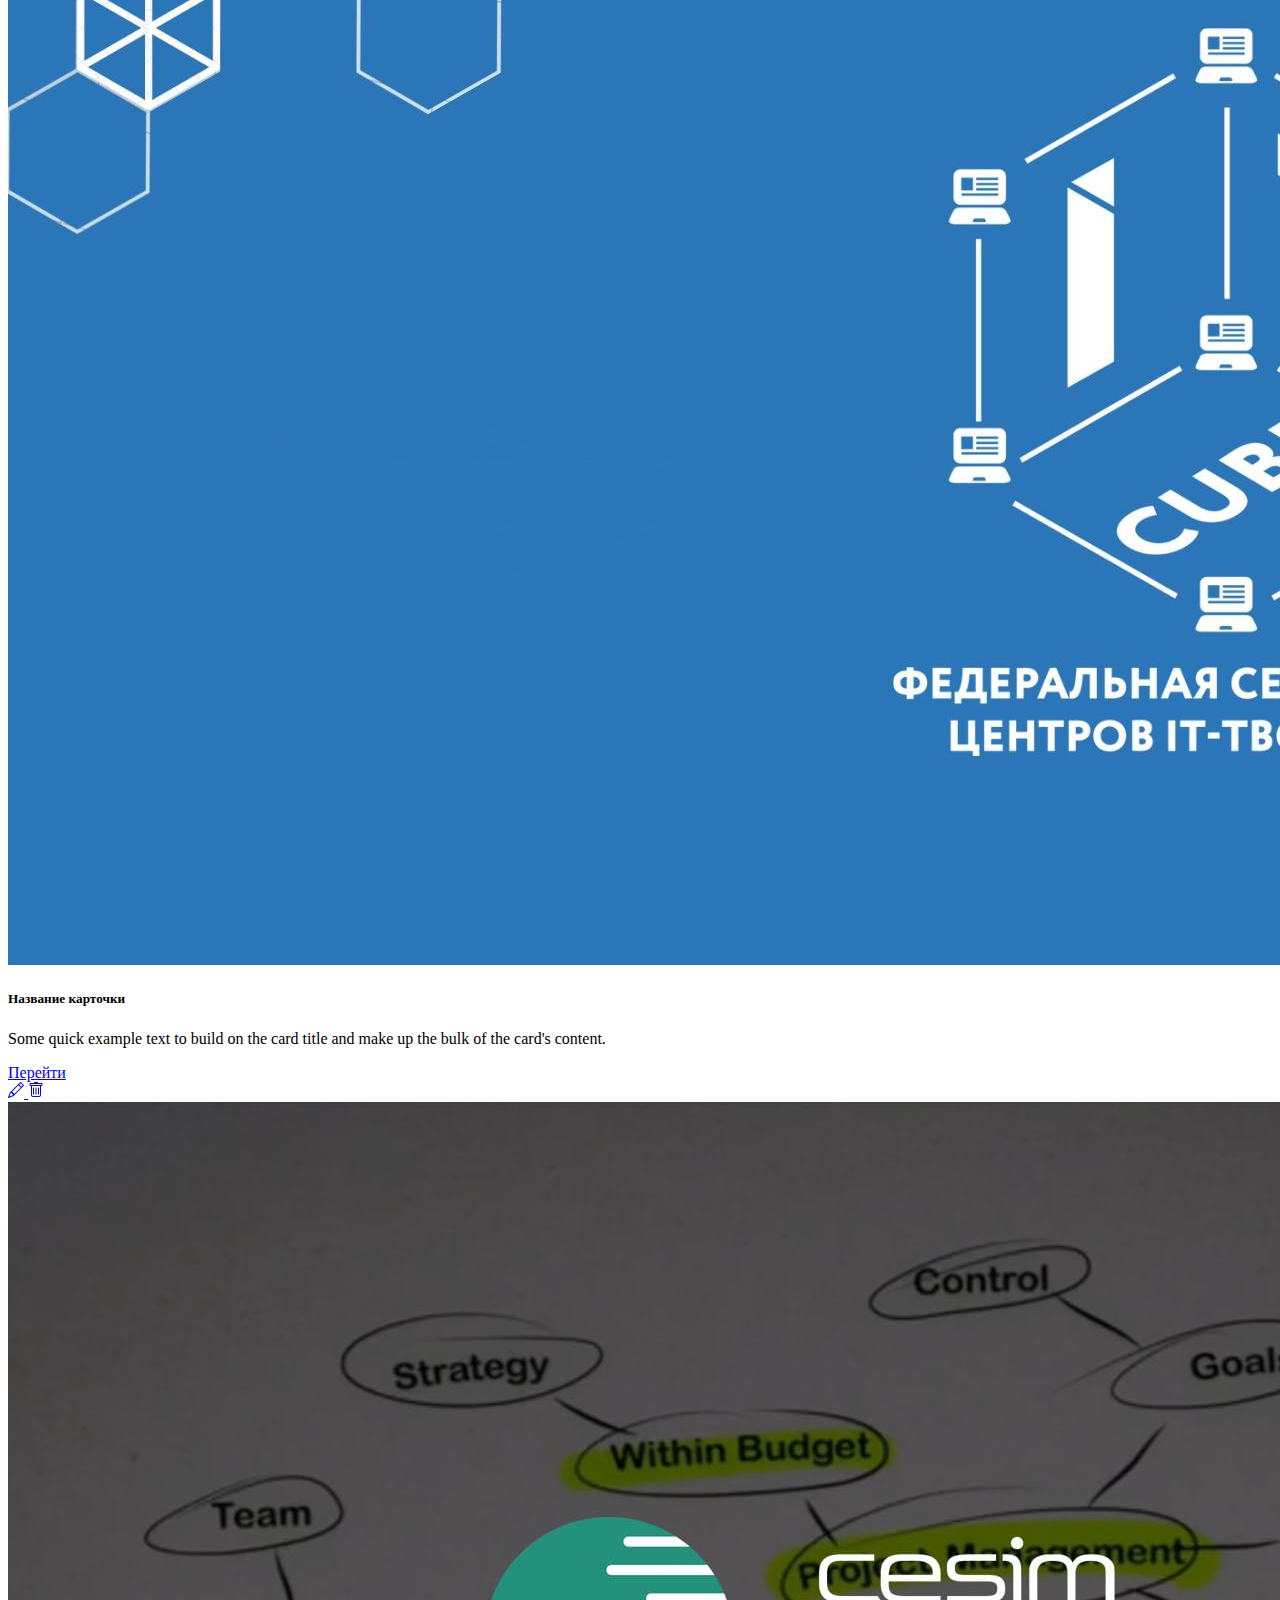
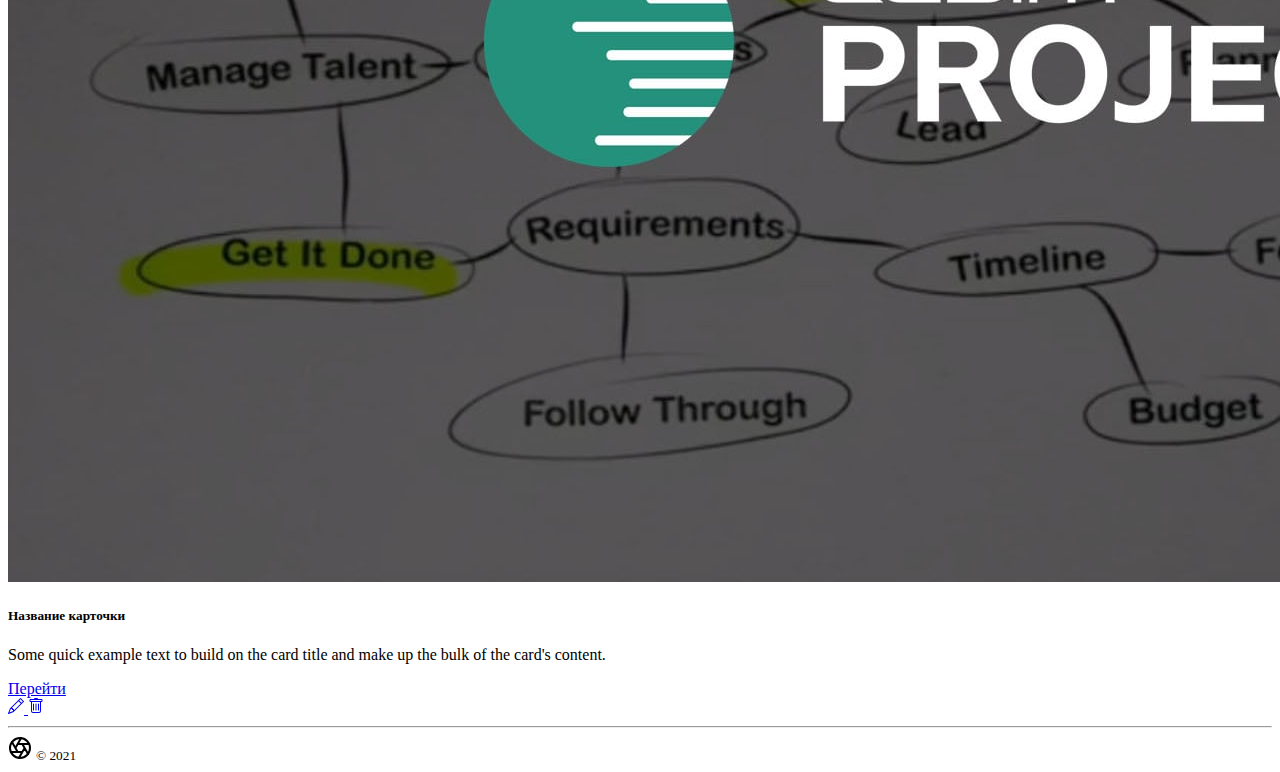
<file: indexPromrobo.html>
<!DOCTYPE html>
<head>
	<meta charset="utf-8" />
	<title>Главная</title>
	<link href="https://cdn.jsdelivr.net/npm/bootstrap@5.0.2/dist/css/bootstrap.min.css" rel="stylesheet" integrity="sha384-EVSTQN3/azprG1Anm3QDgpJLIm9Nao0Yz1ztcQTwFspd3yD65VohhpuuCOmLASjC" crossorigin="anonymous">
	<script src="https://cdn.jsdelivr.net/npm/bootstrap@5.0.2/dist/js/bootstrap.bundle.min.js" integrity="sha384-MrcW6ZMFYlzcLA8Nl+NtUVF0sA7MsXsP1UyJoMp4YLEuNSfAP+JcXn/tWtIaxVXM" crossorigin="anonymous"></script>

	<link rel="stylesheet" href="css/main.css">
</head>
<body>


<div class="container-fluid">
    <header class="row d-flex flex-wrap py-3 mb-4 border-bottom header">
      <a href="#" class="text-center col-12 col-md-4 d-flex align-items-center mb-3 mb-md-0 me-md-auto text-dark text-decoration-none">
        <svg xmlns="http://www.w3.org/2000/svg" width="32" height="32" fill="currentColor" class="bi bi-book me-2" viewBox="0 0 16 16">
          <path d="M1 2.828c.885-.37 2.154-.769 3.388-.893 1.33-.134 2.458.063 3.112.752v9.746c-.935-.53-2.12-.603-3.213-.493-1.18.12-2.37.461-3.287.811V2.828zm7.5-.141c.654-.689 1.782-.886 3.112-.752 1.234.124 2.503.523 3.388.893v9.923c-.918-.35-2.107-.692-3.287-.81-1.094-.111-2.278-.039-3.213.492V2.687zM8 1.783C7.015.936 5.587.81 4.287.94c-1.514.153-3.042.672-3.994 1.105A.5.5 0 0 0 0 2.5v11a.5.5 0 0 0 .707.455c.882-.4 2.303-.881 3.68-1.02 1.409-.142 2.59.087 3.223.877a.5.5 0 0 0 .78 0c.633-.79 1.814-1.019 3.222-.877 1.378.139 2.8.62 3.681 1.02A.5.5 0 0 0 16 13.5v-11a.5.5 0 0 0-.293-.455c-.952-.433-2.48-.952-3.994-1.105C10.413.809 8.985.936 8 1.783z"/>
        </svg>
        <span class="fs-4">КвантоПортфолио</span>
      </a>
      
      <a href="#" class="col-6 col-md-2 btn btn-primary">
        <svg xmlns="http://www.w3.org/2000/svg" width="16" height="16" fill="currentColor" class="bi bi-upload" viewBox="0 0 16 16">
          <path d="M.5 9.9a.5.5 0 0 1 .5.5v2.5a1 1 0 0 0 1 1h12a1 1 0 0 0 1-1v-2.5a.5.5 0 0 1 1 0v2.5a2 2 0 0 1-2 2H2a2 2 0 0 1-2-2v-2.5a.5.5 0 0 1 .5-.5z"/>
          <path d="M7.646 1.146a.5.5 0 0 1 .708 0l3 3a.5.5 0 0 1-.708.708L8.5 2.707V11.5a.5.5 0 0 1-1 0V2.707L5.354 4.854a.5.5 0 1 1-.708-.708l3-3z"/>
        </svg>
        Новый проект
      </a>

      <ul class="col-6 col-md-1 nav nav-pills">
        <li class="nav-item">
          <button type="button" class="btn dropdown-toggle nav-link" data-bs-toggle="dropdown" aria-expanded="false">Квантумы</button>
            <ul class="dropdown-menu">
              <li><a class="dropdown-item" href="indexIT.html">IT-квант</a></li>
              <li><a class="dropdown-item" href="indexVR.html">VR/AR-квант</a></li>
              <li><a class="dropdown-item" href="indexData.html">Data-квант</a></li>
              <li><a class="dropdown-item" href="indexPromrobo.html">Промробо-квант</a></li>
              <li><a class="dropdown-item" href="indexGeo.html">Гео-квант</a></li>
              <li><a class="dropdown-item" href="indexHaitek.html">Хайтек</a></li>
            </ul>
        </li>
      </ul>
    </header>
</div>


     <div class="container">
      <h1 class="text-center my-5">Промробо-квантум</h1>
      <div class="row d-flex justify-content-between">
        <div class="col-4">
          <div class="card">
            <img src="img/5.jpg" alt="" class="card-img-top">
           
            <div class="card-body">
              <h5 class="card-title">Название карточки</h5>
              <p class="card-text">Some quick example text to build on the card title and make up the bulk of the card's content.</p>
              <div class="card-buttons d-flex justify-content-between">
                <a href="projekt.html" class="btn btn-primary btn-information">Перейти</a>
              <div class="btn-group" role="group">
                <a href="#" class="btn btn-outline-primary">
                  <svg xmlns="http://www.w3.org/2000/svg" width="16" height="16" fill="currentColor" class="bi bi-pencil" viewBox="0 0 16 16">
                    <path d="M12.146.146a.5.5 0 0 1 .708 0l3 3a.5.5 0 0 1 0 .708l-10 10a.5.5 0 0 1-.168.11l-5 2a.5.5 0 0 1-.65-.65l2-5a.5.5 0 0 1 .11-.168l10-10zM11.207 2.5 13.5 4.793 14.793 3.5 12.5 1.207 11.207 2.5zm1.586 3L10.5 3.207 4 9.707V10h.5a.5.5 0 0 1 .5.5v.5h.5a.5.5 0 0 1 .5.5v.5h.293l6.5-6.5zm-9.761 5.175-.106.106-1.528 3.821 3.821-1.528.106-.106A.5.5 0 0 1 5 12.5V12h-.5a.5.5 0 0 1-.5-.5V11h-.5a.5.5 0 0 1-.468-.325z"/>
                  </svg> 
                </a>
                <a href="#" class="btn btn-outline-primary">
                  <svg xmlns="http://www.w3.org/2000/svg" width="16" height="16" fill="currentColor" class="bi bi-trash" viewBox="0 0 16 16">
                    <path d="M5.5 5.5A.5.5 0 0 1 6 6v6a.5.5 0 0 1-1 0V6a.5.5 0 0 1 .5-.5zm2.5 0a.5.5 0 0 1 .5.5v6a.5.5 0 0 1-1 0V6a.5.5 0 0 1 .5-.5zm3 .5a.5.5 0 0 0-1 0v6a.5.5 0 0 0 1 0V6z"/>
                    <path fill-rule="evenodd" d="M14.5 3a1 1 0 0 1-1 1H13v9a2 2 0 0 1-2 2H5a2 2 0 0 1-2-2V4h-.5a1 1 0 0 1-1-1V2a1 1 0 0 1 1-1H6a1 1 0 0 1 1-1h2a1 1 0 0 1 1 1h3.5a1 1 0 0 1 1 1v1zM4.118 4 4 4.059V13a1 1 0 0 0 1 1h6a1 1 0 0 0 1-1V4.059L11.882 4H4.118zM2.5 3V2h11v1h-11z"/>
                  </svg>
                </a>
              </div>
              <!-- ./btn-group -->
              </div>
              <!-- /.card-buttons -->
            </div>
            <!-- ./card-body -->
          </div>
          <!-- ./card -->
        </div>
        <!-- /.col-4 -->

        <div class="col-4">
          <div class="card">
            <img src="img/6.jpg" alt="" class="card-img-top">
            <div class="card-body">
              <h5 class="card-title">Название карточки</h5>
              <p class="card-text">Some quick example text to build on the card title and make up the bulk of the card's content.</p>
              <div class="card-buttons d-flex justify-content-between">
                <a href="projekt.html" class="btn btn-primary btn-information">Перейти</a>
              <div class="btn-group" role="group">
                <a href="#" class="btn btn-outline-primary">
                  <svg xmlns="http://www.w3.org/2000/svg" width="16" height="16" fill="currentColor" class="bi bi-pencil" viewBox="0 0 16 16">
                    <path d="M12.146.146a.5.5 0 0 1 .708 0l3 3a.5.5 0 0 1 0 .708l-10 10a.5.5 0 0 1-.168.11l-5 2a.5.5 0 0 1-.65-.65l2-5a.5.5 0 0 1 .11-.168l10-10zM11.207 2.5 13.5 4.793 14.793 3.5 12.5 1.207 11.207 2.5zm1.586 3L10.5 3.207 4 9.707V10h.5a.5.5 0 0 1 .5.5v.5h.5a.5.5 0 0 1 .5.5v.5h.293l6.5-6.5zm-9.761 5.175-.106.106-1.528 3.821 3.821-1.528.106-.106A.5.5 0 0 1 5 12.5V12h-.5a.5.5 0 0 1-.5-.5V11h-.5a.5.5 0 0 1-.468-.325z"/>
                  </svg> 
                </a>
                <a href="#" class="btn btn-outline-primary">
                  <svg xmlns="http://www.w3.org/2000/svg" width="16" height="16" fill="currentColor" class="bi bi-trash" viewBox="0 0 16 16">
                    <path d="M5.5 5.5A.5.5 0 0 1 6 6v6a.5.5 0 0 1-1 0V6a.5.5 0 0 1 .5-.5zm2.5 0a.5.5 0 0 1 .5.5v6a.5.5 0 0 1-1 0V6a.5.5 0 0 1 .5-.5zm3 .5a.5.5 0 0 0-1 0v6a.5.5 0 0 0 1 0V6z"/>
                    <path fill-rule="evenodd" d="M14.5 3a1 1 0 0 1-1 1H13v9a2 2 0 0 1-2 2H5a2 2 0 0 1-2-2V4h-.5a1 1 0 0 1-1-1V2a1 1 0 0 1 1-1H6a1 1 0 0 1 1-1h2a1 1 0 0 1 1 1h3.5a1 1 0 0 1 1 1v1zM4.118 4 4 4.059V13a1 1 0 0 0 1 1h6a1 1 0 0 0 1-1V4.059L11.882 4H4.118zM2.5 3V2h11v1h-11z"/>
                  </svg>
                </a>
              </div>
              <!-- ./btn-group -->
              </div>
              <!-- /.card-buttons -->
            </div>
            <!-- ./card-body -->
          </div>
          <!-- ./card -->
        </div>
        <!-- /.col-4 -->

        <div class="col-4">
          <div class="card">
            <img src="img/7.jpg" alt="" class="card-img-top">

            <div class="card-body">
              <h5 class="card-title">Название карточки</h5>
              <p class="card-text">Some quick example text to build on the card title and make up the bulk of the card's content.</p>
              <div class="card-buttons d-flex justify-content-between">
                <a href="projekt.html" class="btn btn-primary btn-information">Перейти</a>
              <div class="btn-group" role="group">
                <a href="#" class="btn btn-outline-primary">
                  <svg xmlns="http://www.w3.org/2000/svg" width="16" height="16" fill="currentColor" class="bi bi-pencil" viewBox="0 0 16 16">
                    <path d="M12.146.146a.5.5 0 0 1 .708 0l3 3a.5.5 0 0 1 0 .708l-10 10a.5.5 0 0 1-.168.11l-5 2a.5.5 0 0 1-.65-.65l2-5a.5.5 0 0 1 .11-.168l10-10zM11.207 2.5 13.5 4.793 14.793 3.5 12.5 1.207 11.207 2.5zm1.586 3L10.5 3.207 4 9.707V10h.5a.5.5 0 0 1 .5.5v.5h.5a.5.5 0 0 1 .5.5v.5h.293l6.5-6.5zm-9.761 5.175-.106.106-1.528 3.821 3.821-1.528.106-.106A.5.5 0 0 1 5 12.5V12h-.5a.5.5 0 0 1-.5-.5V11h-.5a.5.5 0 0 1-.468-.325z"/>
                  </svg> 
                </a>
                <a href="#" class="btn btn-outline-primary">
                  <svg xmlns="http://www.w3.org/2000/svg" width="16" height="16" fill="currentColor" class="bi bi-trash" viewBox="0 0 16 16">
                    <path d="M5.5 5.5A.5.5 0 0 1 6 6v6a.5.5 0 0 1-1 0V6a.5.5 0 0 1 .5-.5zm2.5 0a.5.5 0 0 1 .5.5v6a.5.5 0 0 1-1 0V6a.5.5 0 0 1 .5-.5zm3 .5a.5.5 0 0 0-1 0v6a.5.5 0 0 0 1 0V6z"/>
                    <path fill-rule="evenodd" d="M14.5 3a1 1 0 0 1-1 1H13v9a2 2 0 0 1-2 2H5a2 2 0 0 1-2-2V4h-.5a1 1 0 0 1-1-1V2a1 1 0 0 1 1-1H6a1 1 0 0 1 1-1h2a1 1 0 0 1 1 1h3.5a1 1 0 0 1 1 1v1zM4.118 4 4 4.059V13a1 1 0 0 0 1 1h6a1 1 0 0 0 1-1V4.059L11.882 4H4.118zM2.5 3V2h11v1h-11z"/>
                  </svg>
                </a>
              </div>
              <!-- ./btn-group -->
              </div>
              <!-- /.card-buttons -->
            </div>
            <!-- ./card-body -->
          </div>
          <!-- ./card -->
        </div>
        <!-- /.col-4 -->
      </div>
      <!-- ./row -->
    </div>

    <!-- Вариант 1: Bootstrap в связке с Popper -->
    <script src="https://cdn.jsdelivr.net/npm/bootstrap@5.0.2/dist/js/bootstrap.bundle.min.js" integrity="sha384-MrcW6ZMFYlzcLA8Nl+NtUVF0sA7MsXsP1UyJoMp4YLEuNSfAP+JcXn/tWtIaxVXM" crossorigin="anonymous"></script>
  </body>
</html>

    <!-- Вариант 1: Bootstrap в связке с Popper -->
    <script src="https://cdn.jsdelivr.net/npm/bootstrap@5.0.2/dist/js/bootstrap.bundle.min.js" integrity="sha384-MrcW6ZMFYlzcLA8Nl+NtUVF0sA7MsXsP1UyJoMp4YLEuNSfAP+JcXn/tWtIaxVXM" crossorigin="anonymous"></script>
  </body>
</html>


<hr class="hr">
<conteiner>
<footer class="container py-5">
  <div class="row">
    <div class="col-12 col-md">
      <svg xmlns="http://www.w3.org/2000/svg" width="24" height="24" fill="none" stroke="currentColor" stroke-linecap="round" stroke-linejoin="round" stroke-width="2" class="d-block mb-2" role="img" viewBox="0 0 24 24"><title>Product</title><circle cx="12" cy="12" r="10"></circle><path d="M14.31 8l5.74 9.94M9.69 8h11.48M7.38 12l5.74-9.94M9.69 16L3.95 6.06M14.31 16H2.83m13.79-4l-5.74 9.94"></path></svg>
      <small class="d-block mb-3 text-muted">© 2021</small>
    </div>
  </div>
</footer>
</conteiner>
</file>
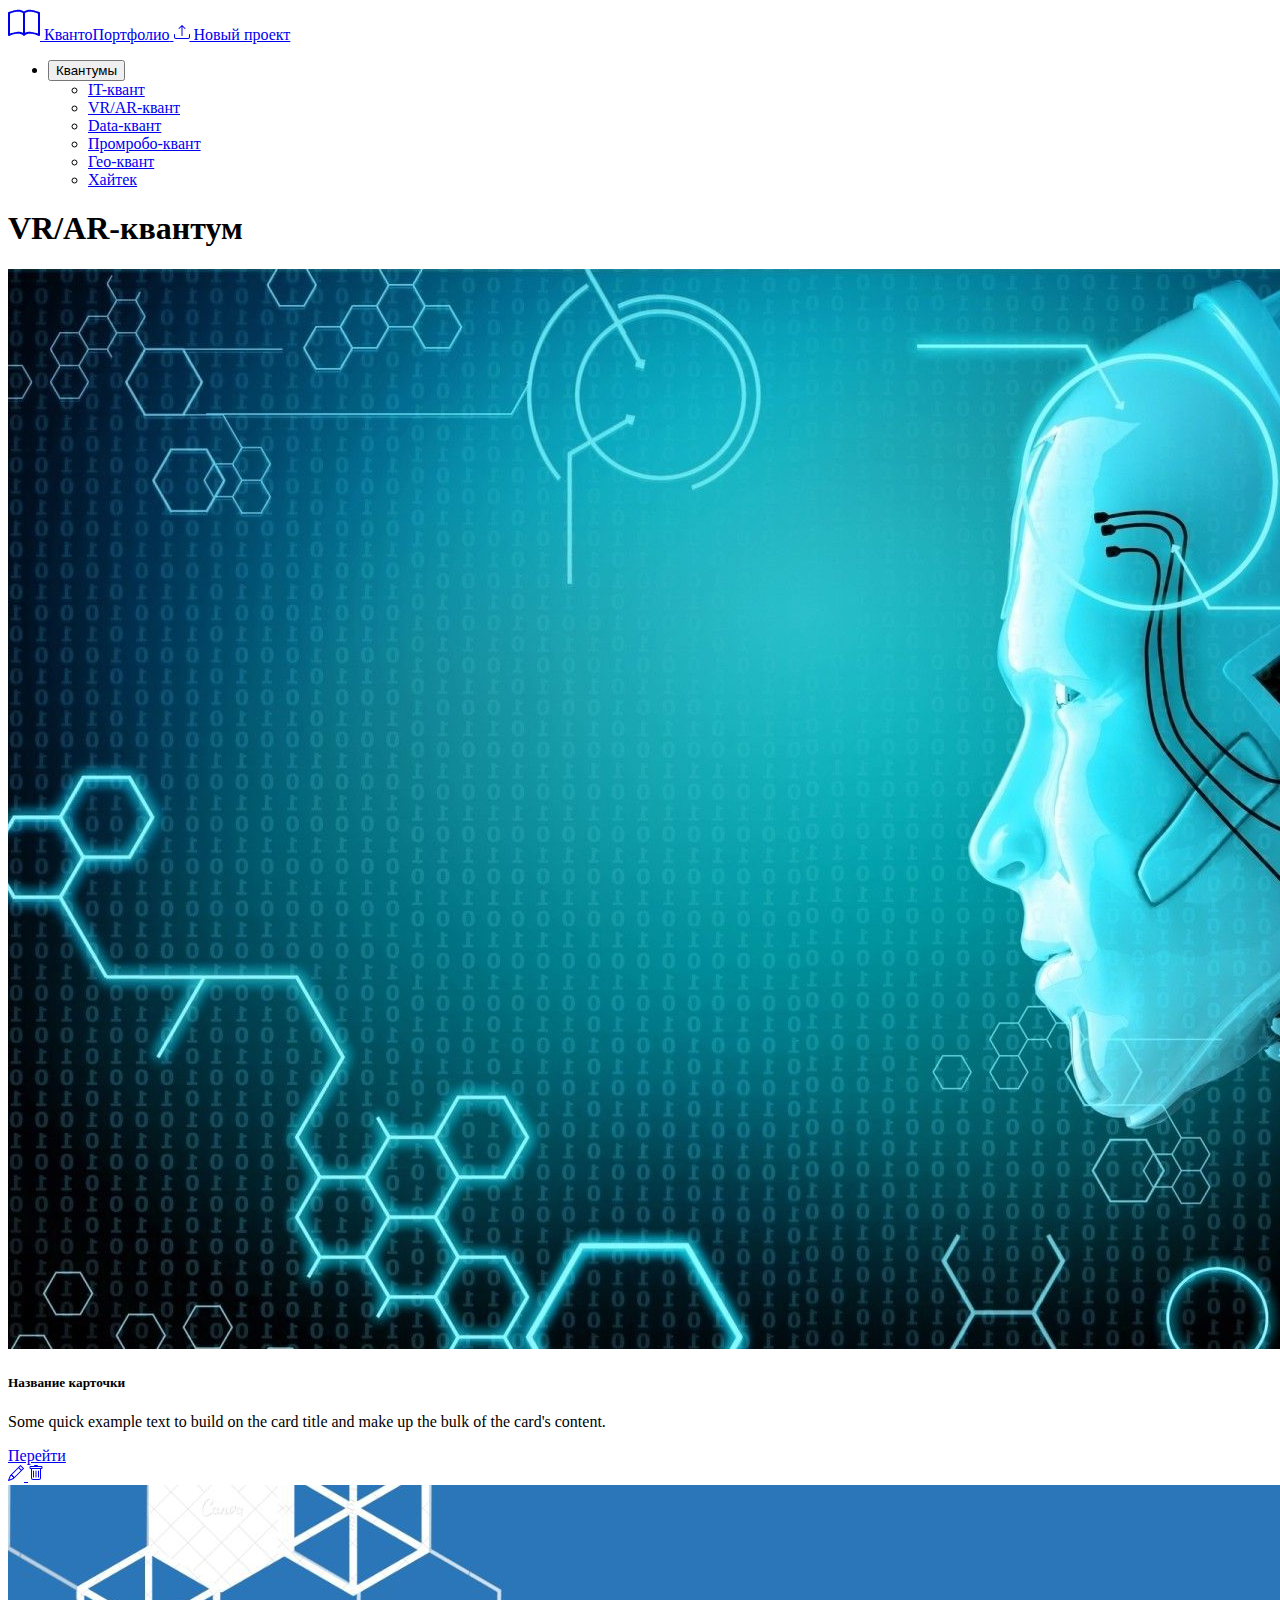
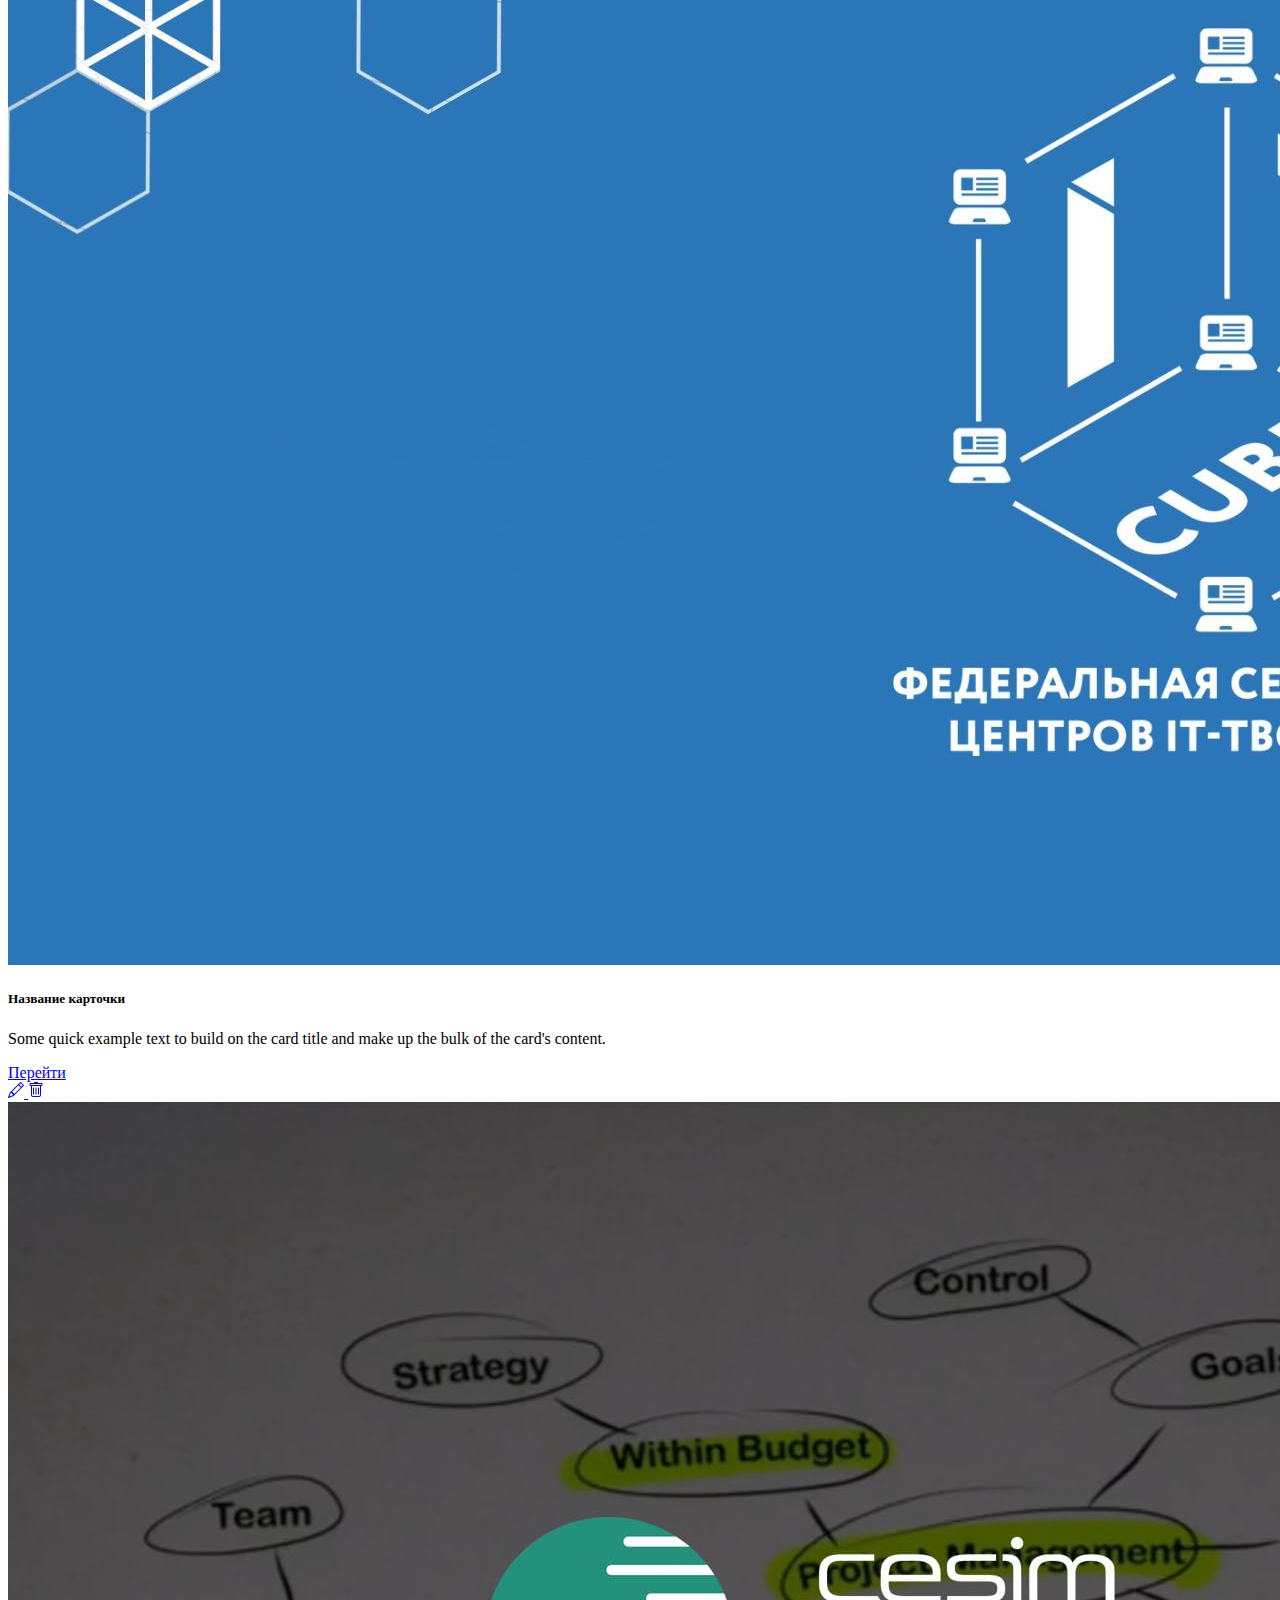
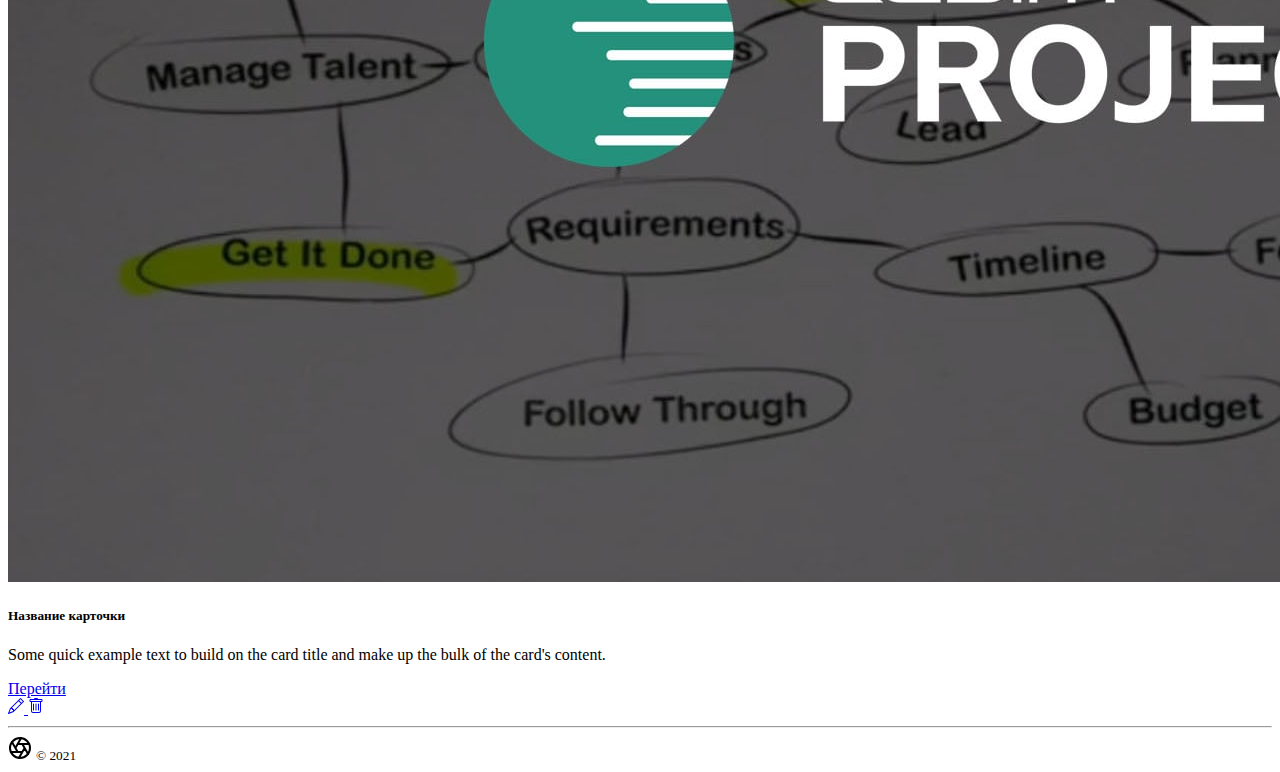
<file: indexVR.html>
<!DOCTYPE html>
<head>
	<meta charset="utf-8" />
	<title>Главная</title>
	<link href="https://cdn.jsdelivr.net/npm/bootstrap@5.0.2/dist/css/bootstrap.min.css" rel="stylesheet" integrity="sha384-EVSTQN3/azprG1Anm3QDgpJLIm9Nao0Yz1ztcQTwFspd3yD65VohhpuuCOmLASjC" crossorigin="anonymous">
	<script src="https://cdn.jsdelivr.net/npm/bootstrap@5.0.2/dist/js/bootstrap.bundle.min.js" integrity="sha384-MrcW6ZMFYlzcLA8Nl+NtUVF0sA7MsXsP1UyJoMp4YLEuNSfAP+JcXn/tWtIaxVXM" crossorigin="anonymous"></script>

	<link rel="stylesheet" href="css/main.css">
</head>
<body>


<div class="container-fluid">
    <header class="row d-flex flex-wrap py-3 mb-4 border-bottom header">
      <a href="#" class="text-center col-12 col-md-4 d-flex align-items-center mb-3 mb-md-0 me-md-auto text-dark text-decoration-none">
        <svg xmlns="http://www.w3.org/2000/svg" width="32" height="32" fill="currentColor" class="bi bi-book me-2" viewBox="0 0 16 16">
          <path d="M1 2.828c.885-.37 2.154-.769 3.388-.893 1.33-.134 2.458.063 3.112.752v9.746c-.935-.53-2.12-.603-3.213-.493-1.18.12-2.37.461-3.287.811V2.828zm7.5-.141c.654-.689 1.782-.886 3.112-.752 1.234.124 2.503.523 3.388.893v9.923c-.918-.35-2.107-.692-3.287-.81-1.094-.111-2.278-.039-3.213.492V2.687zM8 1.783C7.015.936 5.587.81 4.287.94c-1.514.153-3.042.672-3.994 1.105A.5.5 0 0 0 0 2.5v11a.5.5 0 0 0 .707.455c.882-.4 2.303-.881 3.68-1.02 1.409-.142 2.59.087 3.223.877a.5.5 0 0 0 .78 0c.633-.79 1.814-1.019 3.222-.877 1.378.139 2.8.62 3.681 1.02A.5.5 0 0 0 16 13.5v-11a.5.5 0 0 0-.293-.455c-.952-.433-2.48-.952-3.994-1.105C10.413.809 8.985.936 8 1.783z"/>
        </svg>
        <span class="fs-4">КвантоПортфолио</span>
      </a>
      
      <a href="#" class="col-6 col-md-2 btn btn-primary">
        <svg xmlns="http://www.w3.org/2000/svg" width="16" height="16" fill="currentColor" class="bi bi-upload" viewBox="0 0 16 16">
          <path d="M.5 9.9a.5.5 0 0 1 .5.5v2.5a1 1 0 0 0 1 1h12a1 1 0 0 0 1-1v-2.5a.5.5 0 0 1 1 0v2.5a2 2 0 0 1-2 2H2a2 2 0 0 1-2-2v-2.5a.5.5 0 0 1 .5-.5z"/>
          <path d="M7.646 1.146a.5.5 0 0 1 .708 0l3 3a.5.5 0 0 1-.708.708L8.5 2.707V11.5a.5.5 0 0 1-1 0V2.707L5.354 4.854a.5.5 0 1 1-.708-.708l3-3z"/>
        </svg>
        Новый проект
      </a>

      <ul class="col-6 col-md-1 nav nav-pills">
        <li class="nav-item">
          <button type="button" class="btn dropdown-toggle nav-link" data-bs-toggle="dropdown" aria-expanded="false">Квантумы</button>
            <ul class="dropdown-menu">
              <li><a class="dropdown-item" href="indexIT.html">IT-квант</a></li>
              <li><a class="dropdown-item" href="indexVR.html">VR/AR-квант</a></li>
              <li><a class="dropdown-item" href="indexData.html">Data-квант</a></li>
              <li><a class="dropdown-item" href="indexPromrobo.html">Промробо-квант</a></li>
              <li><a class="dropdown-item" href="indexGeo.html">Гео-квант</a></li>
              <li><a class="dropdown-item" href="indexHaitek.html">Хайтек</a></li>
            </ul>
        </li>
      </ul>
    </header>
</div>


     <div class="container">
      <h1 class="text-center my-5">VR/AR-квантум</h1>
      <div class="row d-flex justify-content-between">
        <div class="col-4">
          <div class="card">
            <img src="img/5.jpg" alt="" class="card-img-top">
           
            <div class="card-body">
              <h5 class="card-title">Название карточки</h5>
              <p class="card-text">Some quick example text to build on the card title and make up the bulk of the card's content.</p>
              <div class="card-buttons d-flex justify-content-between">
                <a href="projekt.html" class="btn btn-primary btn-information">Перейти</a>
              <div class="btn-group" role="group">
                <a href="#" class="btn btn-outline-primary">
                  <svg xmlns="http://www.w3.org/2000/svg" width="16" height="16" fill="currentColor" class="bi bi-pencil" viewBox="0 0 16 16">
                    <path d="M12.146.146a.5.5 0 0 1 .708 0l3 3a.5.5 0 0 1 0 .708l-10 10a.5.5 0 0 1-.168.11l-5 2a.5.5 0 0 1-.65-.65l2-5a.5.5 0 0 1 .11-.168l10-10zM11.207 2.5 13.5 4.793 14.793 3.5 12.5 1.207 11.207 2.5zm1.586 3L10.5 3.207 4 9.707V10h.5a.5.5 0 0 1 .5.5v.5h.5a.5.5 0 0 1 .5.5v.5h.293l6.5-6.5zm-9.761 5.175-.106.106-1.528 3.821 3.821-1.528.106-.106A.5.5 0 0 1 5 12.5V12h-.5a.5.5 0 0 1-.5-.5V11h-.5a.5.5 0 0 1-.468-.325z"/>
                  </svg> 
                </a>
                <a href="#" class="btn btn-outline-primary">
                  <svg xmlns="http://www.w3.org/2000/svg" width="16" height="16" fill="currentColor" class="bi bi-trash" viewBox="0 0 16 16">
                    <path d="M5.5 5.5A.5.5 0 0 1 6 6v6a.5.5 0 0 1-1 0V6a.5.5 0 0 1 .5-.5zm2.5 0a.5.5 0 0 1 .5.5v6a.5.5 0 0 1-1 0V6a.5.5 0 0 1 .5-.5zm3 .5a.5.5 0 0 0-1 0v6a.5.5 0 0 0 1 0V6z"/>
                    <path fill-rule="evenodd" d="M14.5 3a1 1 0 0 1-1 1H13v9a2 2 0 0 1-2 2H5a2 2 0 0 1-2-2V4h-.5a1 1 0 0 1-1-1V2a1 1 0 0 1 1-1H6a1 1 0 0 1 1-1h2a1 1 0 0 1 1 1h3.5a1 1 0 0 1 1 1v1zM4.118 4 4 4.059V13a1 1 0 0 0 1 1h6a1 1 0 0 0 1-1V4.059L11.882 4H4.118zM2.5 3V2h11v1h-11z"/>
                  </svg>
                </a>
              </div>
              <!-- ./btn-group -->
              </div>
              <!-- /.card-buttons -->
            </div>
            <!-- ./card-body -->
          </div>
          <!-- ./card -->
        </div>
        <!-- /.col-4 -->

        <div class="col-4">
          <div class="card">
            <img src="img/6.jpg" alt="" class="card-img-top">
            <div class="card-body">
              <h5 class="card-title">Название карточки</h5>
              <p class="card-text">Some quick example text to build on the card title and make up the bulk of the card's content.</p>
              <div class="card-buttons d-flex justify-content-between">
                <a href="projekt.html" class="btn btn-primary btn-information">Перейти</a>
              <div class="btn-group" role="group">
                <a href="#" class="btn btn-outline-primary">
                  <svg xmlns="http://www.w3.org/2000/svg" width="16" height="16" fill="currentColor" class="bi bi-pencil" viewBox="0 0 16 16">
                    <path d="M12.146.146a.5.5 0 0 1 .708 0l3 3a.5.5 0 0 1 0 .708l-10 10a.5.5 0 0 1-.168.11l-5 2a.5.5 0 0 1-.65-.65l2-5a.5.5 0 0 1 .11-.168l10-10zM11.207 2.5 13.5 4.793 14.793 3.5 12.5 1.207 11.207 2.5zm1.586 3L10.5 3.207 4 9.707V10h.5a.5.5 0 0 1 .5.5v.5h.5a.5.5 0 0 1 .5.5v.5h.293l6.5-6.5zm-9.761 5.175-.106.106-1.528 3.821 3.821-1.528.106-.106A.5.5 0 0 1 5 12.5V12h-.5a.5.5 0 0 1-.5-.5V11h-.5a.5.5 0 0 1-.468-.325z"/>
                  </svg> 
                </a>
                <a href="#" class="btn btn-outline-primary">
                  <svg xmlns="http://www.w3.org/2000/svg" width="16" height="16" fill="currentColor" class="bi bi-trash" viewBox="0 0 16 16">
                    <path d="M5.5 5.5A.5.5 0 0 1 6 6v6a.5.5 0 0 1-1 0V6a.5.5 0 0 1 .5-.5zm2.5 0a.5.5 0 0 1 .5.5v6a.5.5 0 0 1-1 0V6a.5.5 0 0 1 .5-.5zm3 .5a.5.5 0 0 0-1 0v6a.5.5 0 0 0 1 0V6z"/>
                    <path fill-rule="evenodd" d="M14.5 3a1 1 0 0 1-1 1H13v9a2 2 0 0 1-2 2H5a2 2 0 0 1-2-2V4h-.5a1 1 0 0 1-1-1V2a1 1 0 0 1 1-1H6a1 1 0 0 1 1-1h2a1 1 0 0 1 1 1h3.5a1 1 0 0 1 1 1v1zM4.118 4 4 4.059V13a1 1 0 0 0 1 1h6a1 1 0 0 0 1-1V4.059L11.882 4H4.118zM2.5 3V2h11v1h-11z"/>
                  </svg>
                </a>
              </div>
              <!-- ./btn-group -->
              </div>
              <!-- /.card-buttons -->
            </div>
            <!-- ./card-body -->
          </div>
          <!-- ./card -->
        </div>
        <!-- /.col-4 -->

        <div class="col-4">
          <div class="card">
            <img src="img/7.jpg" alt="" class="card-img-top">

            <div class="card-body">
              <h5 class="card-title">Название карточки</h5>
              <p class="card-text">Some quick example text to build on the card title and make up the bulk of the card's content.</p>
              <div class="card-buttons d-flex justify-content-between">
                <a href="projekt.html" class="btn btn-primary btn-information">Перейти</a>
              <div class="btn-group" role="group">
                <a href="#" class="btn btn-outline-primary">
                  <svg xmlns="http://www.w3.org/2000/svg" width="16" height="16" fill="currentColor" class="bi bi-pencil" viewBox="0 0 16 16">
                    <path d="M12.146.146a.5.5 0 0 1 .708 0l3 3a.5.5 0 0 1 0 .708l-10 10a.5.5 0 0 1-.168.11l-5 2a.5.5 0 0 1-.65-.65l2-5a.5.5 0 0 1 .11-.168l10-10zM11.207 2.5 13.5 4.793 14.793 3.5 12.5 1.207 11.207 2.5zm1.586 3L10.5 3.207 4 9.707V10h.5a.5.5 0 0 1 .5.5v.5h.5a.5.5 0 0 1 .5.5v.5h.293l6.5-6.5zm-9.761 5.175-.106.106-1.528 3.821 3.821-1.528.106-.106A.5.5 0 0 1 5 12.5V12h-.5a.5.5 0 0 1-.5-.5V11h-.5a.5.5 0 0 1-.468-.325z"/>
                  </svg> 
                </a>
                <a href="#" class="btn btn-outline-primary">
                  <svg xmlns="http://www.w3.org/2000/svg" width="16" height="16" fill="currentColor" class="bi bi-trash" viewBox="0 0 16 16">
                    <path d="M5.5 5.5A.5.5 0 0 1 6 6v6a.5.5 0 0 1-1 0V6a.5.5 0 0 1 .5-.5zm2.5 0a.5.5 0 0 1 .5.5v6a.5.5 0 0 1-1 0V6a.5.5 0 0 1 .5-.5zm3 .5a.5.5 0 0 0-1 0v6a.5.5 0 0 0 1 0V6z"/>
                    <path fill-rule="evenodd" d="M14.5 3a1 1 0 0 1-1 1H13v9a2 2 0 0 1-2 2H5a2 2 0 0 1-2-2V4h-.5a1 1 0 0 1-1-1V2a1 1 0 0 1 1-1H6a1 1 0 0 1 1-1h2a1 1 0 0 1 1 1h3.5a1 1 0 0 1 1 1v1zM4.118 4 4 4.059V13a1 1 0 0 0 1 1h6a1 1 0 0 0 1-1V4.059L11.882 4H4.118zM2.5 3V2h11v1h-11z"/>
                  </svg>
                </a>
              </div>
              <!-- ./btn-group -->
              </div>
              <!-- /.card-buttons -->
            </div>
            <!-- ./card-body -->
          </div>
          <!-- ./card -->
        </div>
        <!-- /.col-4 -->
      </div>
      <!-- ./row -->
    </div>

    <!-- Вариант 1: Bootstrap в связке с Popper -->
    <script src="https://cdn.jsdelivr.net/npm/bootstrap@5.0.2/dist/js/bootstrap.bundle.min.js" integrity="sha384-MrcW6ZMFYlzcLA8Nl+NtUVF0sA7MsXsP1UyJoMp4YLEuNSfAP+JcXn/tWtIaxVXM" crossorigin="anonymous"></script>
  </body>
</html>

    <!-- Вариант 1: Bootstrap в связке с Popper -->
    <script src="https://cdn.jsdelivr.net/npm/bootstrap@5.0.2/dist/js/bootstrap.bundle.min.js" integrity="sha384-MrcW6ZMFYlzcLA8Nl+NtUVF0sA7MsXsP1UyJoMp4YLEuNSfAP+JcXn/tWtIaxVXM" crossorigin="anonymous"></script>
  </body>
</html>


<hr class="hr">
<conteiner>
<footer class="container py-5">
  <div class="row">
    <div class="col-12 col-md">
      <svg xmlns="http://www.w3.org/2000/svg" width="24" height="24" fill="none" stroke="currentColor" stroke-linecap="round" stroke-linejoin="round" stroke-width="2" class="d-block mb-2" role="img" viewBox="0 0 24 24"><title>Product</title><circle cx="12" cy="12" r="10"></circle><path d="M14.31 8l5.74 9.94M9.69 8h11.48M7.38 12l5.74-9.94M9.69 16L3.95 6.06M14.31 16H2.83m13.79-4l-5.74 9.94"></path></svg>
      <small class="d-block mb-3 text-muted">© 2021</small>
    </div>
  </div>
</footer>
</conteiner>
</file>
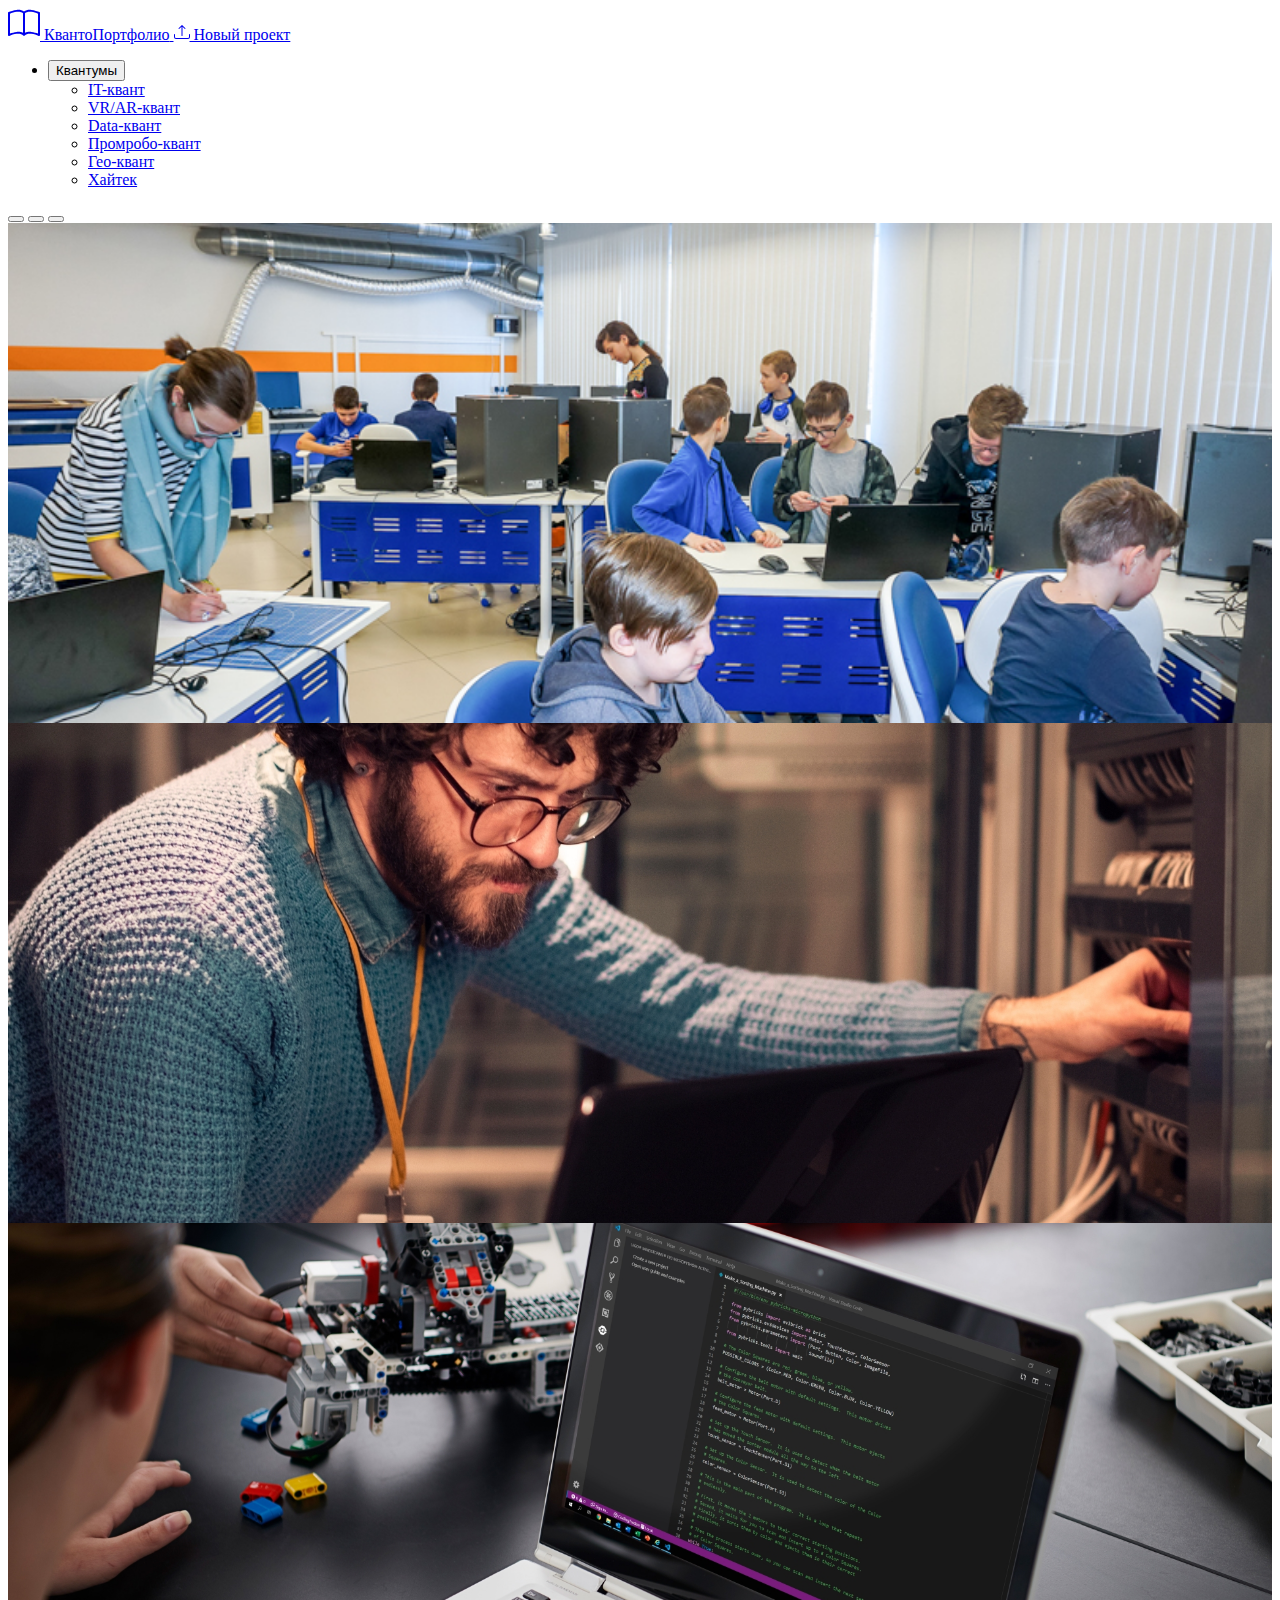
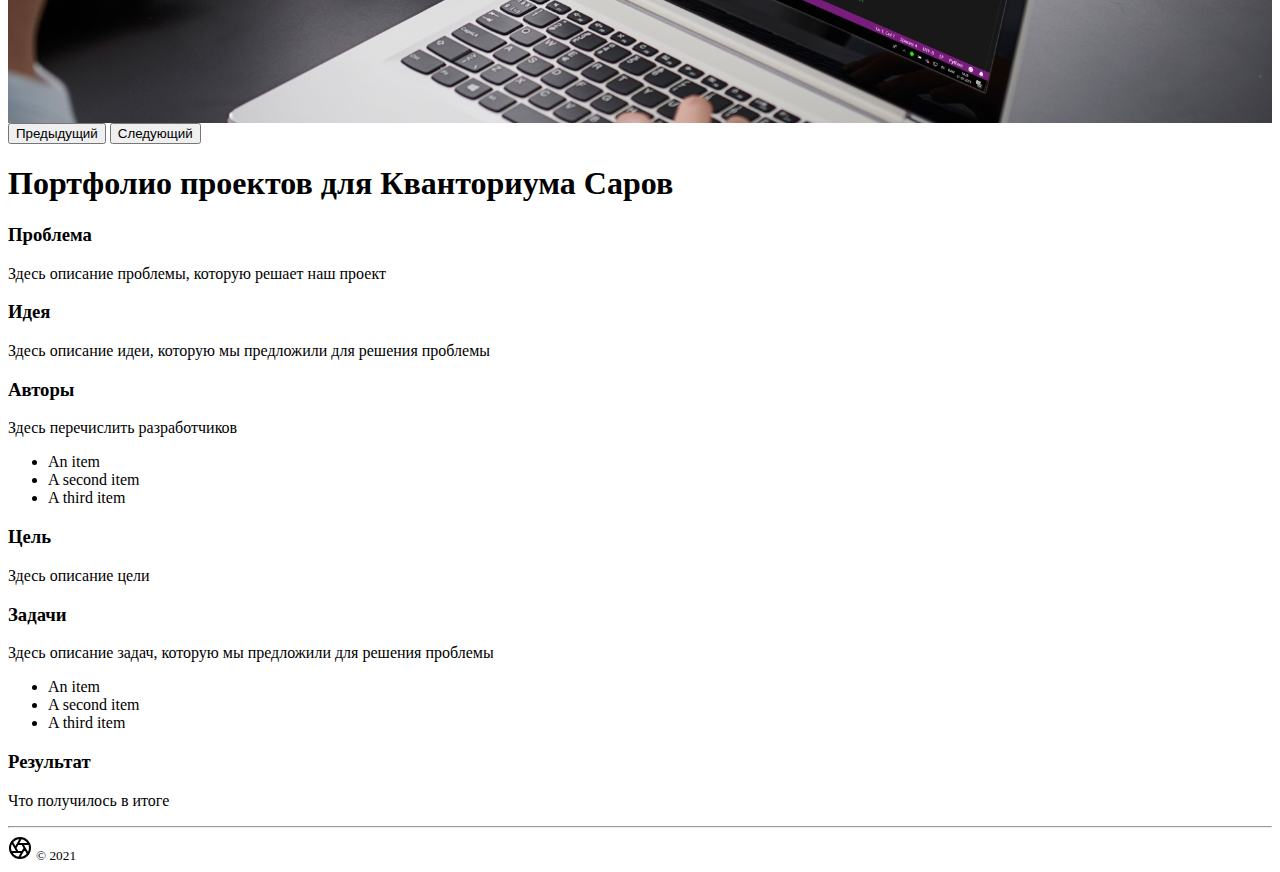
<file: projekt.html>
<!DOCTYPE html>
<head>
	<meta charset="utf-8" />
  <meta name="viewport" content="width=device-width, initial-scale=1.0">
	<title>Проект</title>
	<link href="https://cdn.jsdelivr.net/npm/bootstrap@5.0.2/dist/css/bootstrap.min.css" rel="stylesheet" integrity="sha384-EVSTQN3/azprG1Anm3QDgpJLIm9Nao0Yz1ztcQTwFspd3yD65VohhpuuCOmLASjC" crossorigin="anonymous">
	<script src="https://cdn.jsdelivr.net/npm/bootstrap@5.0.2/dist/js/bootstrap.bundle.min.js" integrity="sha384-MrcW6ZMFYlzcLA8Nl+NtUVF0sA7MsXsP1UyJoMp4YLEuNSfAP+JcXn/tWtIaxVXM"crossorigin="anonymous"></script>

	<link rel="stylesheet" href="css/main.css">
</head>
<body>
<div class="container-fluid">
    <header class="row d-flex flex-wrap py-3 mb-4 border-bottom header">
      <a href="#" class="text-center col-12 col-md-4 d-flex align-items-center mb-3 mb-md-0 me-md-auto text-dark text-decoration-none">
        <svg xmlns="http://www.w3.org/2000/svg" width="32" height="32" fill="currentColor" class="bi bi-book me-2" viewBox="0 0 16 16">
          <path d="M1 2.828c.885-.37 2.154-.769 3.388-.893 1.33-.134 2.458.063 3.112.752v9.746c-.935-.53-2.12-.603-3.213-.493-1.18.12-2.37.461-3.287.811V2.828zm7.5-.141c.654-.689 1.782-.886 3.112-.752 1.234.124 2.503.523 3.388.893v9.923c-.918-.35-2.107-.692-3.287-.81-1.094-.111-2.278-.039-3.213.492V2.687zM8 1.783C7.015.936 5.587.81 4.287.94c-1.514.153-3.042.672-3.994 1.105A.5.5 0 0 0 0 2.5v11a.5.5 0 0 0 .707.455c.882-.4 2.303-.881 3.68-1.02 1.409-.142 2.59.087 3.223.877a.5.5 0 0 0 .78 0c.633-.79 1.814-1.019 3.222-.877 1.378.139 2.8.62 3.681 1.02A.5.5 0 0 0 16 13.5v-11a.5.5 0 0 0-.293-.455c-.952-.433-2.48-.952-3.994-1.105C10.413.809 8.985.936 8 1.783z"/>
        </svg>
        <span class="fs-4">КвантоПортфолио</span>
      </a>
      
      <a href="#" class="col-6 col-md-2 btn btn-primary">
        <svg xmlns="http://www.w3.org/2000/svg" width="16" height="16" fill="currentColor" class="bi bi-upload" viewBox="0 0 16 16">
          <path d="M.5 9.9a.5.5 0 0 1 .5.5v2.5a1 1 0 0 0 1 1h12a1 1 0 0 0 1-1v-2.5a.5.5 0 0 1 1 0v2.5a2 2 0 0 1-2 2H2a2 2 0 0 1-2-2v-2.5a.5.5 0 0 1 .5-.5z"/>
          <path d="M7.646 1.146a.5.5 0 0 1 .708 0l3 3a.5.5 0 0 1-.708.708L8.5 2.707V11.5a.5.5 0 0 1-1 0V2.707L5.354 4.854a.5.5 0 1 1-.708-.708l3-3z"/>
        </svg>
        Новый проект
      </a>

      <ul class="col-6 col-md-1 nav nav-pills">
        <li class="nav-item">
          <button type="button" class="btn dropdown-toggle nav-link" data-bs-toggle="dropdown" aria-expanded="false">Квантумы</button>
            <ul class="dropdown-menu">
              <li><a class="dropdown-item" href="indexIT.html">IT-квант</a></li>
              <li><a class="dropdown-item" href="indexVR.html">VR/AR-квант</a></li>
              <li><a class="dropdown-item" href="indexData.html">Data-квант</a></li>
              <li><a class="dropdown-item" href="indexPromrobo.html">Промробо-квант</a></li>
              <li><a class="dropdown-item" href="indexGeo.html">Гео-квант</a></li>
              <li><a class="dropdown-item" href="indexHaitek.html">Хайтек</a></li>
            </ul>
        </li>
      </ul>
    </header>
</div>

<div class="container">
	<div id="carouselExampleCaptions" class="carousel slide" data-bs-ride="carousel">
  <div class="carousel-indicators">
    <button type="button" data-bs-target="#carouselExampleCaptions" data-bs-slide-to="0" class="active" aria-current="true" aria-label="Slide 1"></button>
    <button type="button" data-bs-target="#carouselExampleCaptions" data-bs-slide-to="1" aria-label="Slide 2"></button>
    <button type="button" data-bs-target="#carouselExampleCaptions" data-bs-slide-to="2" aria-label="Slide 3"></button>
  </div>
  <div class="carousel-inner">
    <div class="carousel-item active">
      <img src="img/1.jpg" class="d-block w-100" alt="...">
      <div class="carousel-caption d-none d-md-block">
      </div>
    </div>
    <div class="carousel-item">
      <img src="img/2.jpg" class="d-block w-100" alt="...">
      <div class="carousel-caption d-none d-md-block">
      </div>
    </div>
    <div class="carousel-item">
      <img src="img/4.jpg" class="d-block w-100" alt="...">
      <div class="carousel-caption d-none d-md-block">
      </div>
    </div>
  </div>
  <button class="carousel-control-prev" type="button" data-bs-target="#carouselExampleCaptions"  data-bs-slide="prev">
    <span class="carousel-control-prev-icon" aria-hidden="true"></span>
    <span class="visually-hidden">Предыдущий</span>
  </button>
  <button class="carousel-control-next" type="button" data-bs-target="#carouselExampleCaptions"  data-bs-slide="next">
    <span class="carousel-control-next-icon" aria-hidden="true"></span>
    <span class="visually-hidden">Следующий</span>
  </button>
</div>
</div>

<div class="container">
  <h1 class="main-title text-center my-5">
    Портфолио проектов для Кванториума Саров
  </h1>
  <!-- /.main-title -->

  <div class="row d-flex justify-content-between">
    <div class="col-sm-12 col-md-4 mb-3 mb-md-5">
      <div class="card h-100">
      <div class="card-body">
        <h3 class="card-title">
          Проблема
        </h3>
        <!-- /.card-title -->
        <p class="card-text">
          Здесь описание проблемы, которую решает наш проект
        </p>
        <!-- /.card-text -->
      </div>
      <!-- /.card-body -->
    </div>
    <!-- /.card -->
    </div>
    <!-- /.col-12 col-md-4 -->

    <div class="col-12 col-md-4 mb-3 mb-md-5">
      <div class="card h-100">
        <div class="card-body">
          <h3 class="card-title">
            Идея
          </h3>
          <!-- /.card-title -->
          <p class="card-text">
            Здесь описание идеи, которую мы предложили для решения проблемы
          </p>
          <!-- /.card-text -->
        </div>
        <!-- /.card-body -->
      </div>
      <!-- /.card -->
    </div>
    <!-- /.col-12 col-md-4 -->

    <div class="col-12 col-md-4 mb-3 mb-md-5">
      <div class="card h-100">
        <div class="card-body">
          <h3 class="card-title">
            Авторы
          </h3>
          <!-- /.card-title -->
          <p class="card-text">
            Здесь перечислить разработчиков
          </p>
          <!-- /.card-text -->
          <ul class="list-group list-group-flush">
            <li class="list-group-item">An item</li>
            <li class="list-group-item">A second item</li>
            <li class="list-group-item">A third item</li>
          </ul>
        </div>
        <!-- /.card-body -->
      </div>
      <!-- /.card -->
    </div>
    <!-- /.col-12 col-md-4 -->
  </div>
  <!-- ./row -->

  <div class="row d-flex justify-content-between">
    <div class="col-12 col-md-4 mb-3 mb-md-5">
      <div class="card h-100">
        <div class="card-body">
          <h3 class="card-title">
            Цель
          </h3>
          <!-- /.card-title -->
          <p class="card-text">
            Здесь описание цели
          </p>
          <!-- /.card-text -->
        </div>
        <!-- /.card-body -->
      </div>
      <!-- /.card -->
    </div>

    <div class="col-12 col-md-4 mb-3 mb-md-5">
      <div class="card h-100">
        <div class="card-body">
          <h3 class="card-title">
            Задачи
          </h3>
          <!-- /.card-title -->
          <p class="card-text">
            Здесь описание задач, которую мы предложили для решения проблемы
          </p>
          <!-- /.card-text -->
          <ul class="list-group list-group-flush">
            <li class="list-group-item">An item</li>
            <li class="list-group-item">A second item</li>
            <li class="list-group-item">A third item</li>
          </ul>
        </div>
        <!-- /.card-body -->
      </div>
      <!-- /.card -->
    </div>

    <div class="col-12 col-md-4 mb-3 mb-md-5">
      <div class="card h-100">
        <div class="card-body">
          <h3 class="card-title">
            Результат
          </h3>
          <!-- /.card-title -->
          <p class="card-text">
            Что получилось в итоге
          </p>
          <!-- /.card-text -->
        </div>
        <!-- /.card-body -->
      </div>
      <!-- /.card -->
    </div>
  </div>
  <!-- /.row -->
</div>
<!-- /.container -->

<hr class="hr">
<conteiner>
<footer class="container py-5">
  <div class="row">
    <div class="col-12 col-md">
      <svg xmlns="http://www.w3.org/2000/svg" width="24" height="24" fill="none" stroke="currentColor" stroke-linecap="round" stroke-linejoin="round" stroke-width="2" class="d-block mb-2" role="img" viewBox="0 0 24 24"><title>Product</title><circle cx="12" cy="12" r="10"></circle><path d="M14.31 8l5.74 9.94M9.69 8h11.48M7.38 12l5.74-9.94M9.69 16L3.95 6.06M14.31 16H2.83m13.79-4l-5.74 9.94"></path></svg>
      <small class="d-block mb-3 text-muted">© 2021</small>
    </div>
  </div>
</footer>
</conteiner></body>
</file>
<file: css/main.css>
.sometext{
	font-size: 15px;
}

.carousel-item {
  height: 500px;
  width: 100%;
  overflow: hidden;
}

@media (max-width: 576px) {
	.carousel-item {
		height: 400px;
	  }

	  header {
		  padding-left: 12px;
		  padding-right: 12px;
	  }
}

.carousel-item img {
    height: 100%;
    width: 100%;
    object-fit: cover;
}

.flexxxx{
	display: flex;
	justify-content: space-between;
	flex-wrap: nowrap;
}

.horny{
	font-size: 30px;
}

.pasport{
	margin-left: 60px;
}
</file>
